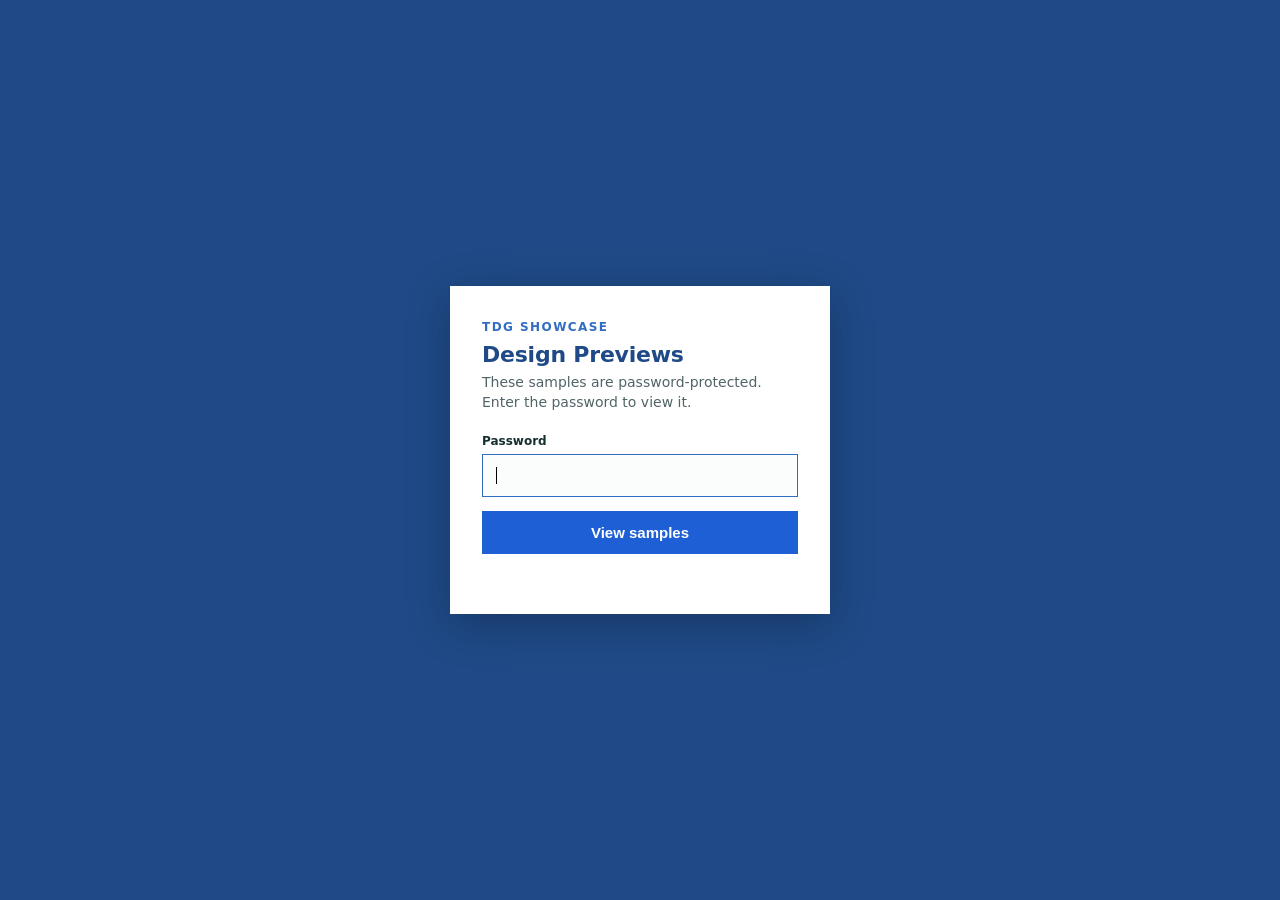
<file: index.html>
<!doctype html><html><head><meta charset="utf-8"><title>TDG Showcase</title><meta http-equiv="refresh" content="0; url=/cutover-guide/"><link rel="canonical" href="/cutover-guide/"></head><body><p><a href="/cutover-guide/">Continue to the samples</a></p></body></html>
</file>
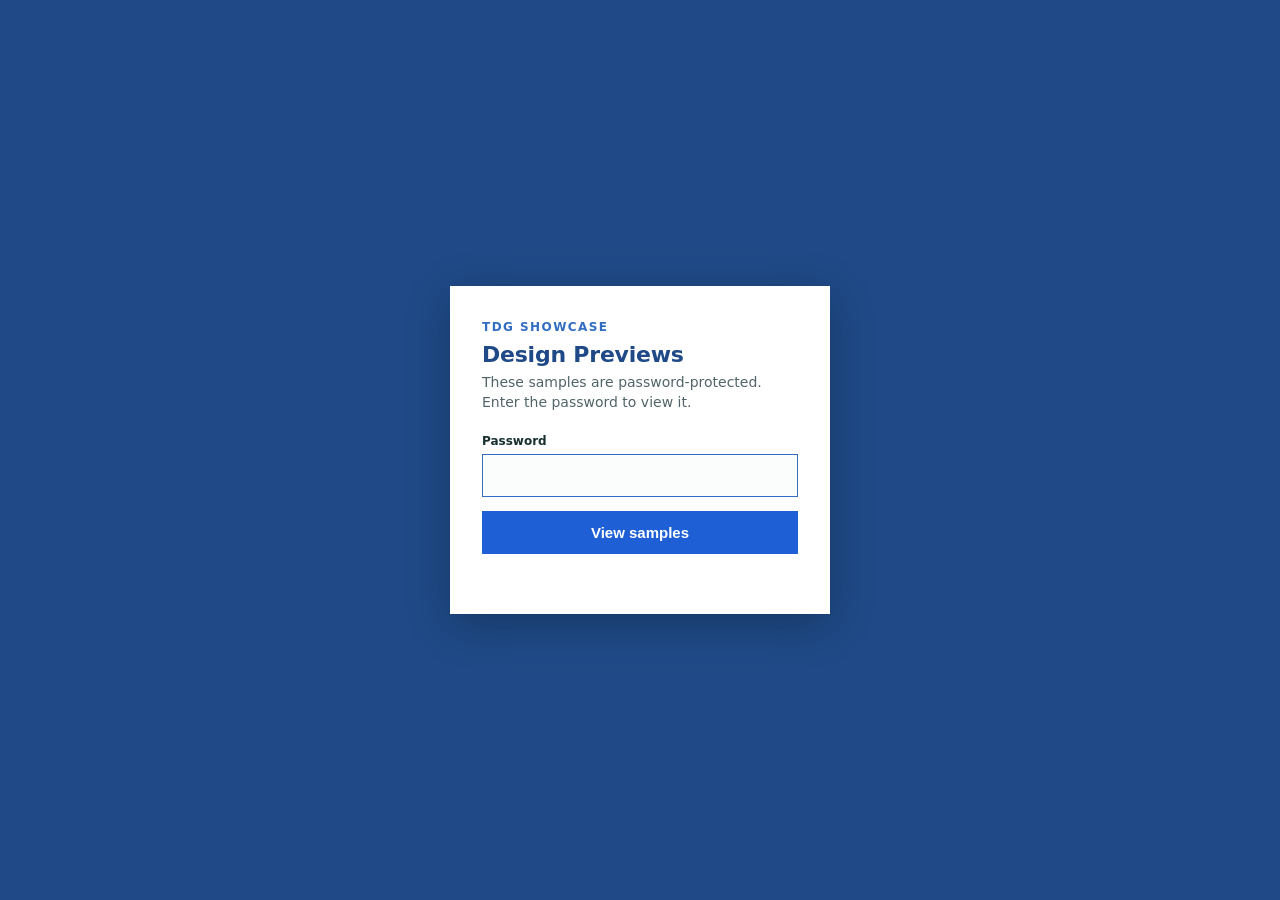
<file: cutover-guide/index.html>
<!doctype html><html lang="en"><head><meta charset="utf-8"><meta name="viewport" content="width=device-width,initial-scale=1"><title>ACME Design Previews</title>
<style>
*{box-sizing:border-box} html,body{margin:0;height:100%}
body{font-family:system-ui,-apple-system,Segoe UI,Roboto,sans-serif;background:#1F4A87;display:flex;align-items:center;justify-content:center;padding:24px}
.card{background:#fff;width:100%;max-width:380px;padding:34px 32px 30px;box-shadow:0 10px 40px rgba(0,0,0,.25)}
.eyebrow{font-size:12px;font-weight:700;letter-spacing:.12em;text-transform:uppercase;color:#326DC2;margin-bottom:8px}
h1{font-size:22px;font-weight:800;color:#1F4A87;margin:0 0 6px;letter-spacing:-.01em}
p.sub{font-size:14px;color:#516468;margin:0 0 22px;line-height:1.4}
label{display:block;font-size:12px;font-weight:600;color:#16302f;margin-bottom:6px}
input{width:100%;font-size:15px;padding:12px 13px;border:1px solid #cfd9da;background:#fbfdfd;outline:none}
input:focus{border-color:#326DC2}
button{width:100%;margin-top:14px;font-size:15px;font-weight:600;color:#fff;background:#1e5fd6;border:0;padding:13px;cursor:pointer}
button:hover{background:#1a53bd}
.err{min-height:18px;margin-top:12px;font-size:13px;color:#c0392b}
</style></head><body>
<form class="card" onsubmit="unlock();return false;">
  <div class="eyebrow">TDG Showcase</div>
  <h1>Design Previews</h1>
  <p class="sub">These samples are password-protected. Enter the password to view it.</p>
  <label for="pw">Password</label>
  <input id="pw" type="password" autocomplete="off" autofocus>
  <button type="submit">View samples</button>
  <div class="err" id="err"></div>
</form>
<script>
var __TDG_GATE={salt:"Y+XxgWZxsNdpjhhO7lxZqA==",iv:"y/mSN9rRwuV+xsg1",ct:"s7Ub37CIl3flwH3LjK+SlAQ4hT5nKTybI6jlgPkp56YVc9iBjfWKqGZX9I60iRq6txWstNNxfkbKCHsxSXYxkvutYINMABAqUqvQKcznkXwvY+pKpvpvcGeQ/+iRfQ0FTqZQQWFuiBATEdSLUmDsHmdK/4lGMGkTx5tI2kBVE91067Q3Z8uyy6K72ojfX6FQJOCcfuEiEHUEbxvruSW37MJK9B32ua7DWQQE4JV//DsCy723QbWoQoP5H+62BnbCpvLgkuy8t5WN+Grzak03NKiMlSc0YuomvnVM7B4JmU+xun3syZRkbdrb/3ugRs4RqHDfs58CvbNykQX86AAlep92J3UoQufwWutze4/1yqduFAx6voxBaHfUlZH6T7Jxj945Y/Ae3MTNc3SbqEzOzGG+45ZxiQIANsFW3Bj9E4ogif/rz2GY3VK8FI7uWWDhk44K7rFnsHedSXOLJ7PIb3PR+m7D4lJaBZnZwNgCf/2XxZh/NUgvw4SOCCVlC5Xt0Gj6CjYr+TGAOYIPwgXkrR8J43xUCVWkCWw8EeCMnua15CW3MmLuN1fWr9OEnIh6ivo5Vc/bMxRxFcnCbe5fxPaJDjIWPO5GCSr6hGWvnDSQvA6p6o3ZhF/F6YuUDZXjaqQMatguCjS8eV4G9AhAnZJksFnA2FIhR7OlfVyBJiP4B73JMBMya5b1zAWi7+PM6SVy4WDyaSAdHI/[base64]/b3A0FyveGiblFlq/DRuZ0EvVLsJ5Zbd7712cmNVa7SLTaDm5yMsD2sFQtUjwhCoITRZgLKajKFvrFUVLt9rhbNjZh9VEG09uNHnmGG3lA2dqqDKCfVRXBYy9PRcYm6XNWixbOIAxJJTneWAUQwNHwAHnFbvuYNEQGUMy0S6s8FAOSgAftp49xADly5VDQtNK3fAyStgGKy7tdLBAdJ8VPN/rqNSir77mA09+L0hsDpjJRjiUd6OxTybsLjvhTnkT/o9Ijh4+Wfb3/pNCyCA/tUXAVzl/5Wm/iZTR41OU/0urB+RtDjXG7bSIlLGQqOaalPjY9kLvIg2eUY7wWhfg23n4GpOIIVSt2WVe8zuv7seaYmAg/cvqQgx2fXpmuF053iKqba287KmLshDUJyiyZQIXmz4Uo4gGFObfeZggPnchdFYJSp1vWVN4K2jFXh3SPUD68qEzrjPP6wz2xevKDZ4hYwX8i/NUJscpOvUPMkeFymVmYn9noNQBdw3yVMJlbYjJINAMgJdzR/AiJQf/47PN2SL0q5lSDvROI8bjXsA2hPn3kQ0sk7dWCYpnNBgS4+MwTio+LxSZe5sZyXelxZOYeSZcb3e1uFfyi791hZvGcXatfZsxHwPFkzQLVaAEKDQTP2vhc5gKfSTOZOL1wRhD8NYlnxfFrxC4L4oBaIv6rK36otz/iX9tuXZiD36Ll/OybQo/XvTS11swSw55vEyOmbozdyH2E3XjSGzkIrVG+MUH/rgV1JpHQEpbRfqhFn1dsrNogbRAAA2kDNIuYNc3BQIaX730OJsDTHAk66B2W/pTMVRGIwjFsgaV7koIwGFPcjH8OJuF6DYCFcakHCyhjwOs73EgooTLGt5Ep0SgtUQ81lFmxcoVjVku4kXQRISpduSE8+0y+fSG/LzwYd+v5GrC+0uEn7EHiz3LWKF1sRLcaZHzmciuWG95z2iZAyQLmnxrXcGbeYtGxOIKQacYoz7Ehc6RVxUzK5ioRsBSQmWTDMz0U0B6/gThjPyPv98CQQlQXcTrIsfXKs8tdMhAoIvkYB5JdTgmV5EI5bKetjTCnQRDoK75e+KBES4X6/zm1AUe48TqQ5exQmRhf6dz4Aoj3/V3cCgWqz/jha2qUieQ69Miy+XCOuoIwZZJkYYYonwex3j72nqbL5LH1CAakPTWi3Aq+NgFs/XSH1iexLona9jo944q2KN1SURnkE2ATVK3iPwiftJH51tYLRsFcWNf8m6NXotnBjfx5bsSH6bm3KE/exe9WWaQjd/E5SmRuU4rcYS/[base64]/aEAEHDHQXYp5xlZyuTIuz85vh1ZU/yJhNYbCF1uF6IOU0W8bugDlAkJJJctMlP5WpSQKkAZE8nZ4o1AJFWkWlfzTNIqr7uXgHP/fg0syOXwarhjjyLLngcFxZGaMMkxecA5hXkRaIz2ii34UQPyDJuL16Wb68LCN7mQaEFzKPV/uFzzdZl8jriQuu9+ePCpg7jr92vRXwF8brCWwaqcOqllHpAPzhhGo/cpksfupuhtCLXExr5+2EVg1KplwJTMKt0d2ZRyeeP1yOUzPOQoO3hI9AjeHbWb4TWBGT3U0ulMH2AITpVSkM69CCkca0xDBqZATf+Gc5x0dZ2yqcQ7VwVrQX9YZ0pVsdX2IeAEUL65PzGCEDTKCVOklMq5DmsBU3JlVQDYHe/[base64]/ky0xXS9M/BmZbz/INttjK7PcFgzftD9E0w4vyiB1x/DBA9IiKLR01Stf6FyJezix9hphp88D3QFTwENiYu12SBcTnLtEe0FZMV/4PkhEX+VF8B9gBtMKtqWwXEPTpKTTscH3NcJBNXkfBbsRiOTbVhKDrDG3HU8QXUqLmFB0YJT70IN8ONjweRWnlwwqR0ZVwui8v5CLes/xXycxfILHuKbHI612OWsNHusva7+a2yKF23NUOx6Q2MBt+q30TbTOmGBFYR7jinqQyFlLOJkMhphxrImaHAsDy0y4Qrqarm4AEG8kPQXP0mvmO2JjXrlviAUrWZXvIkLM8EA/iIJmp4ZsbiwwWQ7Ht0CEiDukkmqlqPTyexbOY7zfdtj61ztU5MuccwiX238vf9ew0hdMakBVpXzNI76gy/3V2hpeJ/T4kq/hUuvP1aSTy9yLByMT95EXDudyFn/6VX5JAMbNMbRTKT+enJlTBqgo1fiqG4Q1CDVMzmmjYNELsublBLplZB7kbNKR4HQiLXb6TNythIlXC/I5FgJLMteoz4KfgCYJOG2w4j+bgw3dCuGnQGcrUsRKkKgydbVBPnBm+gOF3NROGX4gnzyx+jW2hF4afc3CX2cQuBy1yA1F8VhHdCb5zcXWBvJfRHgNloiLJgly5FcFss9bhgV7dy9FWHMJfxaS2nUpOrHWdov1/YZ75K50WTvYCb/5sKWXxTxf02awy4J8ioXEmXaeSXGI8aUUPOdvzcww0o44Saz78YIkgtsNwl9t7oB1PNKBK0vlg2EDpb1rZSe0W8WDg0/6tKp6SgPqcBeiIPsi9hc/[base64]/U8DE7stVPO3s9ONoTfugbGe4bjNTlo1caie3fKoy4+lDiz28Df8tRX5uhpIL5CnMRTb8sjuzocR2QMhfOE3Alr+b45WbUb/AsUPTA0SbZ09jaRQcTSOe6mqYBznupdlQsJygyTeROabwDUsd2T39CkDNlyVkTHGHl1hu/XkU8/g1g2WQXG4TrMhA5Sjth3ADRTtY9EyJHCdFeHW9Nr79Nx3RovPjuSlMky/oxYd/h1rtDl/pKkp8E2SEK7jcM5IA8z27ICLeZff83xIQDkh3F0o7X2H459aHjvTYZyvdkJXuZZm6Un5DyVN4HjV2l22sYQom61nL4tk3eQZuDTscWIDz54v+QRffbX6/6nzY05WlxZbrKSkcACk8AejCutnZWNVg4ryeS2aUWVgSr4OFsfaPoEIY75IoqZ8Tdgdns+J1ceBnLma5CDq00A8oATKB7906nJigFV9lfRlstkEf3sWbD6neXZ939j4nstldPzrgS8SSBXxeorE9zrsP/+XLzEWQFoTFsOF2AfIxs/[base64]/avIh2RXwlbHXO6A1kvhdloTH6pLHSpUHamAE32hr4DpZVY2HgeKTnEfAXnyJQDZ7W/svHRfu7U1jHIW4YJVnHgaiSFlyypbmrz5BHfJG9MuLcwv5+4CiLOau+KXM6XFSIcGdLYwKB24Do/[base64]/WE4QpFab4wQGQyN/+gZMW0zdzzmqUjyOA7WF0y98a4p8ZSDdYDKCh9fSnnezrLMIFbSO1uacLYJwB+/GWWakw2kUWFwdFrmNDK8TrisUVjjWoXIHF3BQ1fQG9zm/JhHFVLiAEFJfEXs+EB+xB3yA/xeffgcHvQ4NGIV3AAeSlRne20jAU1+GP6goru013liRZXi3NG5HnGOR89GG8yi8SmovfcM2dbnbPsMdSnicfW25UpUtBWARIQLFyYUexGv+tutxd0b2yzN216jI4LTnEmoRAB7YCYhHUQFIHElOLndgYFkOsmVL3H65cUoOL02C1On5VpeN2uUSk8/qDnbEjb2hzxWwepOY1DI9G1rmyFEhGU2cQfoxA4zJTctJ5VX+tTfhg0580yR3MNL/tPJFYxiW65FTJe2RzxKZIt1kEVgEvrZkIg6muTqtlEqa1qzfHP7PhcZKSFDRNdyJIfNPuDILFi6nYjLqeeGzxzTEr0d9E/YShZ/9hai9LgvkYF+GyFtBc5Tsgh+fE0rCnPuxdLLnwAYcbh1CWcV2Grwz8WR4JCZYXvc7xOpdCDOT5r/5efvEMJm8ZDFAZBj5o6QM9RDIL5sjHoj+TdDOyvuJ0HQfr1bcdy38ES7G4Yk0zcMh6TnTfHwTLzR7fFUfIW+WgTcU7J5HvVkPMijhgLahQxIZ0+NDIzHIvEtX1oGnSgiJ0ZaTF8SWUb5v/[base64]/DCoeNXbsNAeI0w41PVh9NzRRWf2hOjcUmrKXOVhtTpCZIGxcunOZfS6jcykaMx4jWtp8xw191LWiXWD8cMhzmTzN4+K7oojlpQH51KriPpZ9csP/FaLYDRxDG0EBUBWwW0YxtJLPrBsrKln1p5y4TpvfJSDHH9DpF6Es9LHBv2MklAJP1BwllF2fMIbj7+FamyYKTxMbE79wxsdx+Y7xTknZwZl/PszkIQrNYHthAftqssPGu6PMtFuLGLqan9yHZNbpVWBl+i87GVfv4/tJ+A7ARWAkW41ZxO8/P+5UdeVlzE6Rr3nHb0aaed/jdZtKSfIDK1we4HbTeu9cQ/fVOjMwHxB9kstSzwt9uWsy9N8wL/UGvx9cmfB69/WDy1oYdbj3P+V5JoaiYpIpI4dQ7bIN+oEIr25L82KUCNVyBwEQdytQpUSlE2VAiegbybhAOwvmg/pKrecMkaJmyPjacOGs9bIpIltAq4YqXtwZbAFv7khssfUguTaakQ0sUD3hqnkX/sgynm4PIMY2GXyzXgPv3x+dOTE6OrTmxrEZDfj8/69UUXzpJnl79E2ZF16363/Zc8tmAz3tFvmtApGJWm9wxS0MrJIJ2E7Ke/ClhyjbMaXnfhqWibYyw/PDk26NV3BCjjbsOWGYD8xkcrWp8UgUemPYUeUW2HHsebyGshP7pL/3eMT5oETaBIH0pKdcUYy0nwGHSfhNiXcmOS83aywsi9gun2xBbpSA0ghOT4hQmrAuzTRfMjcqI7aT9nrHCbNR/Lh7mD9OSxCi0MR3g4BRx3Tb5/X1fWORreB+rYfMnicLKVZP2wFpv244t+IdKCV3UNfgawz3/tUJXovAwke9/Ec1oVwp/4cQNQTComtvMMeWoZXl3lo22Fo59YitphWf9MW+MFRbCvUoUkDnQNdFuUnwbRRcbmYleJiQo/8NteGH/J7c/8Bl+ASTr8r9U9k/b4v4Z0e+SqjgOl/hxz+0fcdFhE4Jy2wGk857c/4EwhqsFUTCspXyil526fYi7K7NzO6tdLf/tUpLU+aSDcN32OZdG1J/NRbB00QVGRHDWassgYE8zBVMqqfQQew9ww8v3FNlpzg6s8HAf995aZdEgnVMjRzp0CKAwWo9sRiP8Kmxl7C4xODc45+NoGBVgWA+h5Raqi0d7VO6nApZ559tub2zaLHdb/nJk4BKqR4rKITP+PCAqAeh91nZ6oEpl2IqpJJqJzA/UaD8YIQ84nBDC7KbMACXURdUeo9C4fTrMYJE9dLNSHb7Z6Aw1QmlmYZHoN96rMI6m9DJLDGuWTuASPaPJ6z1ox+XdHP+n/Anx7AIClvz1wiRwv3FaD78VQrdtfG8hK0sAjhYKNJ6jMuftOag4+94ic+1hVrLT+jObozVzU+8amacSJU1J/ILSRdfm8cNZtCzySdNnYqyxLUtj0ddAuFFeGxg0DBtfii5Af46tsMg+ykRH6HvDhmQLeRzBgbGyvNWKPvbOSmiztUNP+A+2t3Fu3Y8KrLpjGEZ5juGy8b23LhRMGoyX0xiH7TOj62touVqyk9a+X3YbhYnHty/[base64]/Uqj4iXuIyVkhrOQQk02syGgZhniuNDxE4vADtOhJwowkN+b3iWOIqpteQl8lWl4LvBOEZ2f03IDfpPEv5BnsFZyZwQEIE0z336QZ8u48OU17dVWdp2PifkN7rTCIsF/OZ4Ny1EGkJlEoDtq9Gxq1dbtzAkm30/KPSZQ9HfXhxHMFKkfCBiFv7YqwNuV7m6BbkBfdyHs/HRR5pBez+6mnb4Lvr3ZZ14WzgL7qOU/aWuxE9/u/tWUrqu86OffNoRQSq+VGh/w12SgphyH86GFjM8T3bWlWs6FTp/UG0mMR3YfDyEA4qUS3+JwJa+Ex5GPH7n6Qn4XXZCHrKPXuaABWQEVLXyRJbH/ew2fD874brTkGvW46SD4wfoklfttywFEGDjybvTWRXuaIOpB6Z+QyWTluNfCEG8mHrI/gjtjL6YZ4sKbL2XNo/I1TsQDIJ4U1rwer4uOxJ/[base64]/D/SVO9pXKTSWD7CKVLpWtQaMUIQiFiUYijMJDwfEY5qrG7MtSNJOVSyDXzQov/Y11tmGAgHuwozcQhPxr9lMLSQouFSByMjDGlmqYckzxFWS4I9lofpJKD0beDtfU4zYVfoFqEIaiKedII9DTxzlc5N1hizzxBuF9wKSp3dSOfJVlEIjcaI/8ddDcr5DKZXPqnUrgg3uBxCFwQIx/u/RLTvrw9k1G1+Gi/+QOeUz8QkO8yN0i62dvjbLE3ZQMcGHxeFGUKj2gNkDuMl6dkji+u+5QTefhwSvVQ5nG/T8Jo0hXHYgKyBq7eMBFbXIVpYpy5S86sOloEICH+8/vx4CYJ8BFqVmobILEYrG8HsPXDZ582aohI06ZyW197pRVPkJ+qRmo/DNcr+B5k2TW5Or9v5NCl42cqSepWuzAvzECPmwHiT/q0IAMXGQpUtqhYhFYoTodN0ERPofHpIv2m8Rg2uElWMu8oaFnsz0D4NfJC4piarJOLvI/ylFxooI0OrQdJWNjiwBV8X/GcQ7E3PRtjfk6s/Te6lMfcH3pFvbvUAZsa9m3CPPeg+bQLGAlHyA/2hCYxTIvGzeGLMx0i/rFJMDhVCJ9y8TOC7wuGa6TPXb4torukZa3dmw3ip+dbxdCR1VJhW6v4+94aXp7qp1j6yElxBe1Vhk1Esccwq/n4lGTTT+emjeSWH58WACKA/8iKZij3SAlZK58F0sffHtwJjxHg+h3Vr6pte3DHDXkwxeaicN2SrvS/LXW2DaDGuHpqpsK8wNsEGBsllFBlDjy+QTfdK9wf3tTmnul15CyhMWsvbgYfDQCMrSoLDEt3UwLuxBibFpatVaH8e4XvYBliW2gGoV19aWC/kDMnNP4WtiDBBW1pBsqOcXzYEn0/[base64]/BVj02RLRHDe7VEz40ynJIkl3d+5/GzlacYfhDQ0UXLIA5oBJoS+0hLfEHv8iXCU3mKX5h4JN3f3v73lEeuHuSw4m30T8ETnStJz1fQuPiBV/C9+eab4BLM6cK8ABGBG3eQZlMIwunyDC532bE/OZYJdqgF0LCZob3TAOy8vt4Jf5FykgJpgikBPs/ysDhFRLTR6vsry5FyZNAj6ea1Nz2cVNFdPrp7VrFWQZy6yENzuhezJHjKBQrPA/XVFLgTkA1XEYNybeGpB8UPIj07oHGnkwyuVSucUOQ/9m1eG+CYM7T7Ms6EQwdJrMLdfT+yfJpPY/MaJXp/vKb66F9PuR3wLStY0008A+rL6r1aoYz8rLE9D/EJam3PTJU5yuR+GMZxScWNckkRBgUrsRWaPJzDqXfioqGftDvIx02cLRnrGt2UuWODusLbEyvcLQoaP6aEp5itK87+Fyqpqnu5RBkjR2375T/J2bxHou1QQV7WBO6z7aGGxeDCqhe4SrxQKc5xEF3Z9nGayEn4ikYUXwPOJ8e0SsdtDsxZRZOt4Q75jIjtnU5iACHhtU86Rc1UTeuu09Ot35shYaVGa1tLw5suWrT0VksDqbENnGzapPM0/ET5xMknnlwtGGI0w7bvi1n1eMACWfgwf1u3rMHhFaFaN4Zc3vVngtIZZ0jSUcOXs3Oxa9z0+Wir5V8d9nA1n3dqo6dtD8VZgnxEoFmU8dTMiepWizoj3GTYFBCaKmFh0wE0wAoz7qr9t/yPxFfdo7u7Mctk91bi9amdmV2lNLTqHG2ytd3GXHJ1QtYs4RoXsIM1TN+DCmHvxyBKL07HliO9TN2wq5lk51q2LP3vNrUBvQwRysTivYr9PG3ICdXmV0xjdHBb73GM6dA5A3OxXFG8LYzCpIpE96Lil7LpC7xQAwmTVlryBT1+/[base64]/ht55/d531e0Lx3kN1/j85SxrWVXEN75KY/1P2jpbYh26CrQqIpjC/HCWjMzLrwWp1Rwvk96749KlXd12yxWdREkvpDgy0edHoTyqbSb3aO2VNR+I9YvnwIz47h8yRkV/ptWItsHCxqBUoBD6sLxn0k44ngPafgfTymi9xLvY4dZ+vjHrUXv4GF5uPUbsQjsxLmthY/3e2lwChfaeZu9lsxy1yfFUI3mjvqWJ2PW8IfIFK4jstDxastz4QR13LjTWitjtgxxovTlwHhAAvvbm5wIwzW6/l6zcjd8oUj3aepjHW9PBEP+f5Yzz/rg1zTLZ0BBBy9m+Z7kD7BFhytbkL9WPxpIKWWDB+lHD7KvTlOfL6M4m6V099MknBAwymXfIIpCKbJ0J+GmonlvvDpsLuxxTZ7U4O2A5aVCOwXK/8b64oT86aLXIYlQN0ZGa/zlNKUO5ykTZb8n9iTwIxf7o/[base64]/gyt8BVMM3Mgmq+dr+MN/njuNCqVGP0lKxkAfiirBoNxNtKPnLQezEBh6y25Wymcy/MADG25u9Qf2zENYe8eW9o0hEVrP8dQJ5C9YVT5AVmmpfgNoe41qPFOIC+kRkIV6fj+5rb4nU6VB+B/gykbt/QIBJFa6+tZKzphJ/UrenFa71c=",iter:250000};
function b64(s){return Uint8Array.from(atob(s),c=>c.charCodeAt(0));}
async function unlock(){
  const pw=document.getElementById('pw').value, err=document.getElementById('err');
  err.textContent='Unlocking…';
  try{
    const km=await crypto.subtle.importKey('raw',new TextEncoder().encode(pw),'PBKDF2',false,['deriveKey']);
    const key=await crypto.subtle.deriveKey({name:'PBKDF2',salt:b64(__TDG_GATE.salt),iterations:__TDG_GATE.iter,hash:'SHA-256'},km,{name:'AES-GCM',length:256},false,['decrypt']);
    const buf=await crypto.subtle.decrypt({name:'AES-GCM',iv:b64(__TDG_GATE.iv)},key,b64(__TDG_GATE.ct));
    const html=new TextDecoder().decode(buf);
    try{sessionStorage.setItem('acme_pw',pw);}catch(e){}
    document.open();document.write(html);document.close();
  }catch(e){ err.textContent='Incorrect password. Please try again.'; }
}
(function(){try{var p=sessionStorage.getItem('acme_pw');if(p){document.getElementById('pw').value=p;unlock();}}catch(e){}})();
</script>
</body></html>
</file>
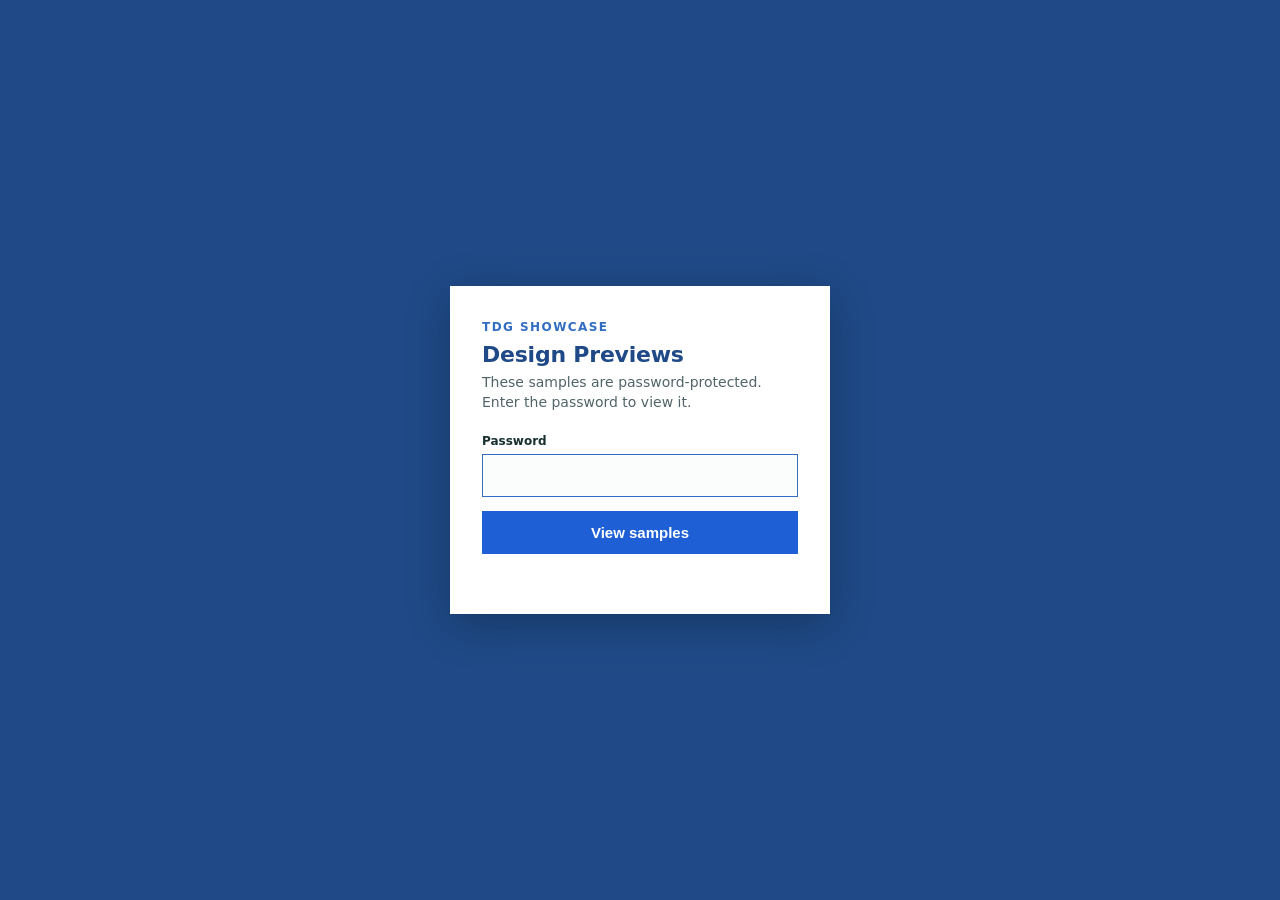
<file: cutover/dashboard.html>
<!doctype html><html lang="en"><head><meta charset="utf-8"><meta name="viewport" content="width=device-width,initial-scale=1"><title>ACME Design Previews</title>
<style>
*{box-sizing:border-box} html,body{margin:0;height:100%}
body{font-family:system-ui,-apple-system,Segoe UI,Roboto,sans-serif;background:#1F4A87;display:flex;align-items:center;justify-content:center;padding:24px}
.card{background:#fff;width:100%;max-width:380px;padding:34px 32px 30px;box-shadow:0 10px 40px rgba(0,0,0,.25)}
.eyebrow{font-size:12px;font-weight:700;letter-spacing:.12em;text-transform:uppercase;color:#326DC2;margin-bottom:8px}
h1{font-size:22px;font-weight:800;color:#1F4A87;margin:0 0 6px;letter-spacing:-.01em}
p.sub{font-size:14px;color:#516468;margin:0 0 22px;line-height:1.4}
label{display:block;font-size:12px;font-weight:600;color:#16302f;margin-bottom:6px}
input{width:100%;font-size:15px;padding:12px 13px;border:1px solid #cfd9da;background:#fbfdfd;outline:none}
input:focus{border-color:#326DC2}
button{width:100%;margin-top:14px;font-size:15px;font-weight:600;color:#fff;background:#1e5fd6;border:0;padding:13px;cursor:pointer}
button:hover{background:#1a53bd}
.err{min-height:18px;margin-top:12px;font-size:13px;color:#c0392b}
</style></head><body>
<form class="card" onsubmit="unlock();return false;">
  <div class="eyebrow">TDG Showcase</div>
  <h1>Design Previews</h1>
  <p class="sub">These samples are password-protected. Enter the password to view it.</p>
  <label for="pw">Password</label>
  <input id="pw" type="password" autocomplete="off" autofocus>
  <button type="submit">View samples</button>
  <div class="err" id="err"></div>
</form>
<script>
const D={salt:"FGHrOK2bt5Fu5OcZqvh7cA==",iv:"jFKQo34yXT5Is7mr",ct:"LsQaS0EA1xrfQvENy/3KUMzNxGs3fRl2teAy5auuixMajjSUEFiyiRLDV71RGFv7VETPiPYqJJv1ork0ik1eFQkJbfN/HSDvDJIsQzUK9yodHomDJ0Ybj+pW6WwXl2XyVctJyTGvVd89/[base64]/k7qC3LEsn81s/ILca6sW2mtwXglRNrFJHZZez7NipEGLAHKUVshKAsOpi2M79TeHLzWHdOjvhP503i+tFfKfMB+d50wBll+T27BrV/w9Dg4pgiuWOuAfF0zmT+lcjkJBcV0Aswqzt3WWSpNmzl9MsqmIiitlYBWJXRdZwofFlQuxsbAVWcZjdZ17OCH7x4HRFU4ZLuklMkjWEOyLXyHH/3+GfQZ++wBlsimUfnwKCoc8n3YQk8EVWQO6o9Kcxnq2XrpCsgT19ujTp7+iu0obkZInc3jgBO8AbJmGGhOnPi5z4MdMXhw/tqQ9dDbbudS7tI8GKXTLI/MZIc7oIvbHpNL6DdXFlI6GxrU4CTEwmAjnToqzRbfY2I/RwqW5ikUj2ea7zYHj5KVV6yG8BrX1/tcsqxPjizK3/dId6M1W/x52PgSg4FbroSIRPng3aWZ4PmKUfPhguOoRbKRgfmfWS9x8R1l65cTpNm/jmlX+AbF8cumsEHYsa2R89+08pxzA804uWDtTSxgAeoEDHT/xLRiy+ssyBKLNsl+GW8N4D1lloOVWqRVw+SboMcVSQamTo8pm1HCWL/BV5MTyp++PRForOpesqs+2pg1h7GtJKan/bkEEaYvpKKzQXDdILP001d02oSoXiNt2H99JHX/8Ma6nVbQCZofrZJofujvfV7SmQdtmp60Z/5sSi6lI3LeYH08GXQAfVUQK5VR8a2tN178KwR94W4NFjqmedK5v5KHyIz06w6vwuHGDZdPpcjYMAYmqlWb4LEZI8GfqOIVyiPkxvSMlLtRtiDc2OJEyzs/gZtcj/[base64]/m31hh9Kry/dbbn5lehiWNnjuaDw0xoaDeDff5i0vGEdeXkWuV9NkzCZWrJoXuSliFO3JgT9JopdgVRCGgGf5nvY0N8TDQNXL4mkE34tkvH09vnumbkrXnDV8GIelGvO0cWi+mdUnhMmY2uka8KwtgnhX3HQ61juyQYw0Lqq1ahjQvo5QJbY8kXzbcTOwuB3ix0T/uioP0x2maO7/[base64]/oifRStZs8Zll9Udy6nVzfUgzFCaKnZehQNpHe5f66kAgZwgwxUYOD0BntUvAd01fJVOFXWcCu7+61EzH44vtKSuSU2Ox5nFBg0tjT/aRXzU3mbQPnpwalcnOF/LXKvyaDRaCjsWU2CiYcNGZ/dPP+TwcZz2nN9mhwbdBYTF4eHqJZpXQUFRXPJnppar4L/+TwekW7/KJqCNlGDMCljY2IYwCOHlSBQ+3aDHVczfJvvk9wougq3IEjs0XWVBd2tVWckMWOsoZ3CrEgg2Xm7ocnvi6k0c2M73DbFUedbuqfV16/RkZrGin7+z2zdY1lVt6jraiTfMPwjWRaqR+Lxc1P1RCuhXMt3vuM9cC9g9euKTyeZ9LoEkxcn9Ex+D9vSlN6mc1M5BzzLFjnEusZ5zmFA9SDVWo4neuP1DTL0trPQLmAAK3EIBlIRYWrqnA0hxj6cwFguK9/NSvmtcFa0BMSPdyG9IcrcdoBcd7cgyAeYv8Ap4qbVbloZFUU/[base64]/XTXOsEAQFBPzxlfq4RDoSlxAQZkKbmQK8S52AmYL7Z9H8nV7fq2/eb1o7+WJZ5CKuQ/5RErgvYNBr4/aDXigBIJSn2chjW5adKkbEq2X0Uqoagt7KhaVAiGNowJjo2cHdPAoo+2Zp/[base64]/YhvpSULW0mIsWgS536821bwA4avn7p6dbrFwlZV8bwEMPV1Swob21jPKKzQgRJ3o7P4tOWgf0yJjaZHh6+wYIi1To9nGj9GOibJV81psjCmlWetRtmkeMSk1YcesWW7U1aqWN3R1UKLiqduuYQRBiiig4O+Dr5knjlsF8Ihs/HKYAOUnhDcIOsqOtDskDGXl1Apcmoj7bNuqCGc4cOnQOVGYptibuVrO3w8OlrAYRiqb3FnTp2H3q4WomcP62LaAvohCfpmkl9b6mg0WYf3Ys20lMgfTlB6Udde0A7TFZelR+SUXhrwCjROVRV50+vVTYbMcJDBFC3mndsPATAhsWpQzmzCszrkPPB3KmEmm6ODzzX/X6UF0Lj3xVViOW7Fp1nKeBUMcOxlWaz2bnJd8GuX+tOdlGLY90DwbLQaQX+cQrLjASAWSq7k7udj0QD6o0h/j7iL8WXTX0rMVXeaRVuj5Bui8Ld3PRgYBAcaMIVEs6+YWWvb6CMlsReBlxLg/LK8rpaLlQL8SmKjb/SntU/DhIdnA980aW6x5v+oIsYVrPyZmRwWyO291Qjpz/CHeWeINnTGtlwm/[base64]/xqv1r797h2Smg/rc91fGiy9NJDhhW08ZfSui5v1DKM7qMqdEDJRby03RVNJLRQdWSTcMuw37ktlgsJLAa+UcUmzn9Nos5LRp4zL2mwYdS1HUk9uxqVMyz/MlOIcLe8Q7nzV8cUKE5U8viqD1yFDOC9Mho7n25K1Pts7kWGFdnIIq3Gctvk448licdrpiv5CVMMtroVswmebgg10V5P5s/LKvf4UviJpSdV70DeI5SScMoY+PfBycF0Oj0z2//HRQk4bESTfw2KbWHBuN/adpqFGJzgZVHryqBDtc/oNrjD85jD56u+BrhLUJ31SA35AaWsNt3s045wDYNhlTROheGbgEDDYLokLj61t/hCLLwzF7GE0hKWJlcLWV3YoASQL4ku25F9Mq3IWXDqJcdgaO6W/sqtb9fdAsJY8vfpMJkPO1GzmDj58HMGjnzDeFlQPsGyopAkjTSBgWdkbGq+xDa47wSI+IZoAQt0JRjZDkzzMLoez2Jp0MHEyFp88FpsaPvzACrXwd81Mmil4D93TbdLtoDOglBfWOs7euqKgit/q0LmOc93lkjZo+4p5uyG95RS7P2tfkF///Ree5+oS+2NedsuPXzvdjULOBvBQ+tyE6xKIRTSXY6bpaY+NQ/lyWzSmwaaRpdu/TL4UVlLpJ8jsz2UXjQ7RVFjRVj22Fx7KjVHOP2umzvB+UOALi5Aut85dLxWXJ5zzRUhFCIePcaJMnhSCBgxsRpe7CMADuoA9kUChYD6pVWyK7W3Z/bI8vn0eqkBNvnzBr+VpJwJfTUydSDtHHzB2/afcSlubPsV/jn55EBqTJMRnIX6tz/kOzDor+/tmZIbEaniVb6NpL92U4bfb248oXyXHt067evSHVskhYYumvwFquXihMozluVanJ4jksBrv4qdzM+mXaeH6HAhy09ofvoTxPosWNkCAECNbBQsaTVdpTRDZCBf1s1KEZyu5xU5yD+OkLDTJGeRFc6kjuO4dL81RqrD7/3MV7/fRLA+NB0Ijhh3G+HawC91hnGTol1HG4yTTlGV9J0/Z2NrMfnREjr47Nr5hCN1XDcdO/QzlvUzXwE1lZu7IpAw69h0s5pZGE+SigMhmyO1Y+VWe7uGxfr1khDZC8R5IjrjAq1bvk0OUl3FDtAMNWGO7502w319DPjhXza++WnE/[base64]/FAnBtxPlUzx2cFhY6ZkERNdHuet+fJAwEHecTnn6uITwHk5n7dD6QW9PPGyunkB9CODR74ji7jTyuHRRKW/EKzAdh2svkXIjGjBlCak5Km/MRTpEi/TOhNhGYQTk0S0SBf3VxzAgr5rl1xFFs/AHyfIeD9/E/NP0yfxR/Qm3frv2519DMkWJGCAFK3U1PyxWub8vzdAkmY0drYMC78ePgccXHlXUjR0yT2T/qE5CHe/5x2xdc/5Kj3RlDMBTmSsMNqVCPzjmX8vRU29w9eh118tB/YGWKw7hqxiZlXGFtki6WutOnom/3kfdqsngsIsPHvDMLltd7NSU9V6MT9GcH5dA/[base64]/BB2TIfqvYLA2M1A42a64958XApj7l1RSNyJN+IHH2dvHLnNNEQPvcToFyoLAgQ629BZKBPdiqrJOPMAYGW0QsIY9xoongs/yfJ8A40ACbMkaoG9LbAqo7vCVP/mhKHqqPsro1RRw5bdAMw6GlJju7BIgMyFfBM5E4M9+lWBLvSrW5bLx8BNVfaRf6QA6yrU8JJZduWe+xY5WPE01h077ZiynvR7k7U/zqLDHMR7jw/1SAofffE6TnpMU3i1oTM58sRtw/+YZNIbdPaZZaOsvQKDoYvFJ1RykB8y4NMV5i/D3KGnEeht6b4Qtcz4Tsah1rDodptp4bmnopP3cdmc21PFw1da58ek41fNpYxHmh/R8npE9RJGzvZ9CySr4DUins0y0Y0mOV0HSPWyg+hkvdhGp6L+RjZqwve4sgImL1m3fMN8DEn7D1o2cpgbLlBe1kE2ar3SxAwX/r3VV/t3snY7VzsxoxpEpNePaFcgd9glmS7YJvvXgQfHyoL5CJcTqwEOq1m78zg1JANeuND4PlkeMMxso41RzX/Ei7xyD7dDWesft+v1NK2wPEFDg82egeEYMTOJoWSdUrGgFX75mXQkkltxVnqrKU5zLICiwg1ltAd6BSln9weFoUEfF7F/zYEmyqR+GQRtvnPuiAjsFHpv65C4Z5XkLk0PEIyVwWTL6s/UsKdG8GzygekXhhMfdSuv4sPX6E0ds0C+ORI09AdoZH/pvoH8QZK26q2QGWzEm/i17bqp2NJbO7Aa5T0b/BtAk61GMJiHM4QvEtUInlwYZJ5onZoO6+Ywx7uOiLCX1WJs2KUa3qRNHEbAu1uaR2dYCR+mbYi+n4LzWS9yibYu7uA7Hhnrv+vQTBPkrBUewyvdqCWIWL62fcDDbqtarKZLMl5LBw2bIbOU55slDRcEeo0SCZGSQwa34LpWKQTEF5v46SxTIDJ+QY8fNjgEsSfVXX/X6PdDhqq81cvb9RmSIL0ypTh7PHyFk+GNjt2oY41e9APWniavpHEjPvaKjEYwT3ivmVLnLOHSXx/JBYjLRi+09WUYaeCmPebgvucv6FYWilVDJ8aKpqkjfg7sJr7Mr6JQqWKnjQnWavpBXsisb5Tm8fIzk1hxldVSbPKQYMZuwFVn6YlZU03gev/WePPOVoQTfr8hLCQEkOO0bmvRgmwvxilLt3gZsgBiO1i2QnYgFf3fqrSNCspjzlX/ZQTATuRfJSJSPzvjm4Lay9Hw7zVAi42XhyuYCKNjAxnaiI9YzzhjFDFGecKlMildiFBA92Cq+t0y6+yf9zyTOk77JwmvFTvCOupKxDLrG5QbLbodKGwzB1GmI5kQLI63/ghuTIFixGwg1uRBrLjgUitSntBDlhe1Z5ZFbKm2FjtkGgH02wh13XI01GGU6gaxCAAV48U3Sjs9lY40A5lZKMv0xnDgkOLUPleM5P1+e4gmrCXLkkN6TFFRQZr+y254RkisKf5NkkXnq1ELxUNhM6o/o9i1KD60Yeeg5cIRuz8yUw4V7rMlHm0U03J8TdqSrhImFQtY3L95jgEHiFGWnRh/lGYaANsaJ0If3WbkfZvIORQqRf8fznEvYyoN21q+8e8G600K81qMcVGKb86DDOFOwrOl0T+tuE0aRhNkT9ThPpX4cgoY2Hf7YYQpcCU0s4pB5lmcoXzCpOsiSLU2g8uE2YGSwhdmSaPkpAhv1B6DepqEZJjm2KE/RnZD+CjvJpKGqsKRZNmE8HmW57Z45hocTxwKYiTPVMWsZhvi3C+cXGzbl7OefAgf1Nb1SIgEgqcX1kATOiXVbWXklxLAVIHEwoOW95O/gtVu9SU/sEpd+X2SBboAjh/oBgenRvdGxfVvrmP0rxirZ99VWO58OYK+d+3aBMBzP+AfDKUARVX2Nd8xoNWlLoVzZSK81ZOQrhUK1QsTRpXPX3CoCYMTDe07qElyZRltkiCOTUAaH6zFosypLzshEm3iW/wpgF959PRUwHKGlAdeHr/STlDQw4KhvGOBHPVVIFPqNasHsxAUSBTb3PD1mEdsN2PE5WZnA+cUjFQVEC34gXc+gEYfwWYRt9YHBAng1d4pmjtun9F2pmkB2v5FVOXktbgIS49mPR2TS8ABnkrizfGyY1YWQYkiXbUZ/1m5vxgJTMZNTo4SLXTYDmm2jSN9W58DnVysRdUQvQoYf0N0mRO/T91IGAyKLsQzUett6lsELS7O0du1O2p2iC7In5xNMBoqvXZbYL9A/BTSOV2K5xbQO8fjtnN6Qk1QOfGot9bSlLqm3l1YFvnCJB2lr/0HqUrPLNPXsDducBjSXmOsdJ7QpbA/WNy+RcKHvKBe6hyJJ6VFuXNRUPqnr5vSa5mdlQrqis5j4B3B8g6PdtIBYqYGtlDli9ncaP5WaIRsolEYvbFfWCO9YcdX7MWPHUgjEq11gsi/SNS4HGJx4ZxZqkAZ8HpGpWYuPOavVxq1QJZb/5QmlJyOQqNAMNZthcAjrS597vVIamRW8UiodoxAdO6dCWao+wgXjGz5nGC68b/[base64]/St4ZknfN8u9yfYHuAikFc1P98pIYpMOjCPo5IUhFwOlSScB3IRTragU8qujgXMFFRLrJSt5NNmu5bBmIug2YzIB+kubWj7wdn7D931/Bx32zf1/VGuKbiU3z3tiMI6uSnwxisor49Bk/RO6xEWRPaOh8LNjdvxNL9YVP5f7GcId07QhL5y2Mqus2t6ap0rC/[base64]/w/rKalD7r3ZV5Ifdh8Fsi+vI5gt40zXonZdbIyNnYeFKhbjwpa2wqo+2I7415SMJT+f4s/u6LcpgWi75lpbHzR8v9WALH9ylaWuMyYKG74/ya5KEYFLwSpR4NsjvY8rTx4HQrSAmnUA+i/5iAMCw0KTAvV5zNK6cPECICdfMMhuxKw6JWJCa1U9HNv+eoCtriJmLseJR+kipUGFG3QqD2tJtfgygh5aTo8kL8lUXUjlBrvv829wLWVsgXIkXzSxGJTO/vli30EtIA8BiGOeD9/ZcdN6H15dY8vKdT6OJkHkHsSST3Zh/LPBTNw81p9pb3+v+My5A9VZ9aE4exS6x5gQKePUCdU5f/86WiB1hPOVc4pVY8jRDKWZ2eUP3xejFQTuA0+4VGMiDTzgGtiMgu05Pkb5SLv0RnRRAaq2X94ZtW/DArr2LsGFZfdDqBaS9QfsfcaoImLM8WSTR78VUKkQBtaA2X3l5Qnt9uy6wjNPJmLLzFmgonFgpGcCKaRGO24tVrll/BQb/8MN0oMXyVBzqsMB2ly9X6f5bXp/EUob412uPY5Tl86HrOyHT+6I+pW16Jwc9crF6O8jrSfZhdDjBtz8ocZQ7T+ZbxzsbTY2XNabH+rwFqlpou9h9BSVzpwvqbd53ff6ub67beYCMeDdnNuKCNr4SnPPdS8sNmrVGK8u5bROa7L/+J5M8HUlZfXn0or4jhG2hU0ZHALmxJxhwpKgAmvQc3DgaSufGC2ZgVLdOx7+nXWYd30PRGvGi7IEcOOUB7/aCu7kn0Ym4/ErIFfHYU2/uffeQsE3kjUp5tp+KKybmi8Ot928NcbEA76L7yAJSDE4xVnGW9eQgDMC+Ehcgx0vJF1/8N6P4Re8kW+fkEckz/E4F4oIXnSMqvbQ2TEcDLAjyPLjOvOWG3fZSUWNxpk7LiKioCdPCxeEcQx/18c6TF84U4MlR7ZhYYs3T/gngG6XPmKO5nfq7BRNmhpffCyBm6wSr20bU8T84r/92O/U+8LRbmFdPaUV9/IPatnYzO08fUKzZL6hIzxQVyBHNKSNE/HJJUkxwBY6+EcJvP9BiFpG8dcb7c+XOnHLHTCLDg2zt7VCNpofrWc0PkPYwskNZeO17wA16tl0iCmCdruMj9rTyFnsoPhVVZ4u8n0wsmoTPo529JIftwm3QfXNRauiJ3HLB4OyznCGXNGI4wHptoyYgKs6PXrHGJd45H8nh+T/SnCvM1unvyi76PNb6qcrtKHJgByMuRTb57R9hCtSA0AW3OsPDUHM/C0LF5KkKqrg8P640C35gZHNCVtTcXws52rxt7rHTuaNpogxC1BUQlYBG8uKnHxsM/zyQ2qlriqsI2TT+ukkLfbfmDEG1NsKV/Zt4RtkT7Yk7RwQcD6MMhgUIveJhTPlBA24dmVvWrcKTNozLTxwViFEYhHnpFIeP2K0IPb3YSpRLUrPaRj2i+bbMd5foTsHu7MpODig0g/GIKEz/V8qS9JmS+TBhDnzgpq5jnzynDkx6YpCwCqlipzustD5RM0Kbv9mubsiXU1Yb3Pf0Nor/ilPWUPPNvQf4U2JGSijZcrKDVQ/lIuey0fBFzJNQkuuX5HRDT7b9wn4bxvJve6CLxYmfEOZHGSgV5DWXchJHDYTk1bDYaHVXdN59MkvDPCBe06yX2LPJ5RWBpGG1FI/3ZCPIv0HK3rSa6wUd8Litk5Zxr7Emiv80187gmzpJeYFGESnhZfE3eA3EzrHbozggh+DwGUX3xR1f3aXM9SQ7Mgdl9Z9fLlmhP89PpKXpqdhwahBP8zxTIMPbVnQnPEg89IBbUCAyVlDrgN8AYd/aCGWaj5MgKFSYDDZ9jJoPQ5z0R9qmLj/UZfgPzfpkrmySCqTbltuPU6Po7orjuz1IKkSJwJrkeGvCp0GyXfKG9r7q9D1FJnx6Y9FjVRosWRcf/9uuJxmmAlNb7ybVeexFqNSkQ2xeKGOdwGgmk5Fc9wA6XJLNEm07Yc5aCMP77q+KfOpA+Aw4VxMitlP0O7O3AkMn3iflr/aRpuRB2FIX3kjDCd03yL5R7fW3PQxJSrnHL3DHx4Xa5/+fkqXG/KRAGliBBZ0OVK/l5FzrtUTpzenH57IfVDCsZTfWxMfA1aFbhPN3Jbk+IrAMhFC9+jEpuqdHM/avqaC1jiqkzNUrxIwzIUBUVJGIaTZzIq6u18/g1e+uWSvjwMq+Kwv8l1V+S/Y2fs8WqBMgDlteJJBJHqrL3CxeEuKmEnd/8E4ecahq9nwuQUiy29vqHgIm62uoTYB+4X0f1rQwcOtWdH+mMvgW4CU1bFHo7TUvZEoEPZQ2iC09FEqx8f8xqsvTnNZd1jrvwrV8ZWTl8nedvjVUURa01VxV8fr1O+hXtaU/R98+NIEwaKXsLYGXBs6kD9IbqhPbO7cY3nDObLyg4o8g2aZ97+2Tbj7mEFJrga3hK/xIuHMcHkYl56UH+2fcElKC2pKuvff8CVAlITrg2EkHRTnJnbsi6IzRQY/YZb1Nhi02OFhW69+vMHLYxCKmlOAlIa2qWeK6C1wdOkjaul60nKKFZ45I6ZFUhMSFtwElb67RDWyhFxM6LHpRRDuHbSnsrKMcwM0gZk4Ee/5RMLbJmtDktQQtIirfTr+2Hhr0A0AX5NPNSTeLs29h1df30/2XCV/CfCPzp7HY9wBwteqPlz7a1z8SLHX9jy1xSo55X6hzTFZNvDL8wkQGuWni6iQ5TlUUUl8SpoREYv4tWPzEgYF7BMhI02/gXEcy0cy3nkKPete/8k1gRHgivIzcJW0nKVgfhT3N4yzaUzueEFWld2Od5sp+0uTyZ+pTnfFkV8GTzXwRzmwdGYcdHtHpxw9CRR8h7wNuXqARbkR13uaKh7IIqJcAXT+PFgGfanhW2XfzcCW585Z4DulqjXKxa2oOw+gh3t5s7TMCtbOsFAmVjN4qn2Z3UeRFP/Jb3QvAJHpC7N26xRA+e+PIBTX/VlGjNeQuFN5iWknUbqvIvurAU9HsdlAQ0CWlQ6XDvVjXOJ01NziYwZFOum+T/3yfWUFShy6dIWkbpPBbbeprSRRQtQqnRKhMKzzLoc9uYNn974ROpj22rN4sJxmcJQhtRG/1ueGLHt5EpUfjDghuwKpD+V6ZCcHDhTf/KjNzCinEtZydMMpO5AI7ZYzuFGTiAtPznO6aAfYx/mwQw7Fc0llcMdOBCk/CQbKY58ipLBM8cj8P5QPBqsMfo3aczrakjWZAD/hJ9J1wZrHjmzhFMQAqjtkws3/80pMd3NWoF4ijhQd07jFzHL8Gi4SxzI3niH0Zao4hZ2E6kwCxP0eBK0j3aZt2Lqk3Pf8ygV6MzxDCGps1SdcpXOXVBUBxrIjiCjIaibIfEnjUBuE6OW/cLlHT0Yeswtc4Rj7o/wx/SBuDB9Db/V2D++SzwHgOy/D/zNxeX6JJLNbPjksFvcJ8jOgMDHx9OE6144Uxw59sXkcCMM3r9x04SlxeBleWXH08tfo9NldvzIVmA5bUtxsX/nFtwRorN+u0Z4UY7lghoSv8s6PICEiPBvyZVZl0OLVRKLr6qQkSXxpZzyrSIkEjRow4haIVZDpRWUn6xPHB/CrLyHZxqiPNq5KQzUoDtmY/BSO9UHi0ZT5WTEIXC76nwfYAXkk9fhD13fkcFltYmf1XnwwftZ03oiHmJ/txn6HLv66uCQJT2qm9HcrNtt1hQUvxaotgv1hgG1TAVaCwhg9jZnVfo9WbM69NDkY14JoXeAs7NbcrcUMGhmxENerVcYZKpBC4r3E2uLuwCWSrXSf/BI/QZSGRCZyg8BuWuQjThahOVVZjmYqIsD3HbWsADf7shwlaMjMRLcV237Q8Wo4BOjyr8iNJfFEqLLcsrn+AAxdLVHadquZQeU8OK1RjBov/l/hEppHh4Llgi6M0lPHgxpOoEIiugubNf2wFQpEpfZWEpNCtoUspaHZ1z5dszHb8unqQ7hOxistLlbmWJxJxzvsCxy6ug6wrw3cB4jNgb44QsCoXBFy8TPhcsbB72/VssCRGuJhlatdy0HlmVXNFHqeELF1nFazYJfOOwdyrLVIMnagP82ajJjrpwIAkQBKx0aMe7p033dN9vZn4wkvABBh3OkrKLUQ3gK0/arNFKpVAASjhBI0+neckPpkasJiMprRxtDgmHQO+f/+4oa5oyE2k4RkAlRrxk/mGrYy3NRjpPhSpAjH/+0dkiTwG5dofHSgqE3CiM7UsV+oMQKHUErtSSRyBwOZ/T9t9MRennApK+V2EoAVXr7ySDcFZMIdeYKXn5l6fkrdR0PRD9XIWknDdPSxrctMcodzzyRwNzPb4p6VoWNb/FIXZ1xHchTIGpQSG8C18o6QMzJ5JIVtj0gAcIjA5/+NXnsUGA2lK0rbVe9C0kYMIStYJX+gYZOplyRTRWp82vq1nuiDBZJMCi38p5YALqHS45ibJhFM+QBB8cvYhPVOYS3szZuapj3HyRmTo2rbFLdN751XsZJnGgi5WzzPicYP/Ijk6adAftgnS9zgJiHDwkkztglkeTZzdogonIC5NniDqKUXJ3NqozgX3t08iUy1ZTsYcLIsVdYfeRrOz2Ezvc/OVGqK48YCBWUP+TDvKILjn/VQSBpB3A6IDiw+Jw9w5TzCXjymzF9JqSlrbfo8k/ET6a3/VQjWxtCx+n1nvY4WzTI2ze+3Dhz+1YjTaJfdRqt/1Qx6aQF2qSnvUqYtq74BUD00FKMA1349moRXV6eTzB4ASIRLAlc5MRa0BYLUdo0mQnjxEocl5ZOS50qCZdPuSmORdTI2RDtcdtXS3kQ4sJE62PFjb8GtOrwSdN0b7vSLrm/IIx1AxYLbaQ4C38hfWdtTyzhJ2PqYTaSu+viNkefeS2wLvvsS6vMlvrv4fDJp4N8tLyRYLQ2MY4yLk1GDp0njpqYNlQ8HlYNG9/+k8qzlrSqNdnvDb5YEsGHivbXHQZl6lJG1w5xCNEcDEhRg+THAo19pA+dGVfgOmtTvpajX5X5MSoJXHDN0T4GKe4Is2Zq5/d7DF6zxSLDFhtXbeZkcxYIWJ+IyWT2uBbQkKovwIq+6881NUYEVemNSU58IL+Q7odh4e+WNMM3MJ5tMFDzPGKmNi6tQfyiqcXdBGuzNp0GmPrNoXBS4zw7jUgQnuFt486KKmNmIHCAjL1BQrqcMIbXIrCf5/z27t5942T6p6TIfvxPopIYcBqb8jcl5ieDDZoQPgKVvAlcHOaIw5zuPVQwQ3Ud36pXobp/5CUjs/[base64]/vkorlPbgDSJCFuG1MtiqjULMwZcrPhw2lKf4Xm7GGivB6FRaXTur/B/wp+zqkYBY9ZY9RLma36fVOSeiYJLrJqbJ3Okd4Oq6ahhj0LKUotszBN5psXUKQKzEGIVFTVY+6h3BKIuwfaXgEr8RhQaghtBClcFcFT/0GydVWHH0kOPFCJmiSaP4ERqRZlyBTG6o+5MVR1vcjDeCmkSrctqLZfRrAdujeNpV5GYudmlt8j7WYs270ZED8z+Ag7GQ7L0AQByCWXHLLCPo8kzw8FMqAZI1tkos9Hfb2ZQL/hUzE2EesYQNrKBDzA1QZFHfNr81pvxytzpA1iFQLq3y9uLAHLiQ1KBONdKijim8np6E7joKszlO3ufNrKMzTVzH1LBy4FezkLW48WN1Eh/sd/61LIBiVx76VakGGqggxqu4WzKGYPvTfDtcoscrFGJOPH7RNHbE7GtoK3TZtVAgxybFppFXKY34M7e29a8zmEKoV9bMB2gSLNQ0b/19/HfXDR3b6E8Y1fSLeOKc4IJeQlfYDnBh4ZKzs/qOgf+0+VEPCgrmFmyVyO8mM6yB+SF0Qwlix3cxXmk2bDGrGgs2Vu/7qzYO9wa7HldgNfps0s8SrzIcWgJig1BB4diCdLjiEH5I/G5R8t9NI3RNl2JwBxHKvQskmVN7mEs4Wc9m0IHuqz8Ou0+C/aEc2hB/yCSDOHzy1wTAEuT6NSyeiO3FV6vHSiWD9l+bJy36cpzrEK4DuKnmGy91/lr5uP0iP3BVi33pKJNGoWxrJ838k1fe9ytmCsb81HRKEWDfSmZs9SpbbnUpkDaaTtErbKMbVcTJmzkjex9bca50mYRxV+boszUtPzP1jniEIjS2tyyn5VCkogzRVv8ydR+LKJKZgPA8zC/vl+I9qkOpJ1rHnKxEbhjlimt5Hq5OU9/O7zxivBgS/23FB8qAmhhYjopcGubkU9+dcUQTrIUbD6qVYCLAtWqFXEx+5JU8x/sX6PLpN5n6fZJTaTE9FjC29UNiEZVOPW/0gqaKm+uu/IPj0a3au6utvYKigk1iu4Eg7KeaRwK5FbAPPW7d+CkdBh/Kw4ca/zqviKd1iuR9oGpJHM4Ouo6Z/bxBQcdVTbA+Ba8Sp8GVrnjg1rMN7+wQNHYgmNIz2dkQm+842XfTC6wgAHNyZTcMKl2D7vwMKHHv9wsZa4rTnfiWqcp+Xa1/asM9tGLSJ5KQlFfgmcgk10rNh+5SvtRB5qFekXBAMczMwkAfLWJ6lTtdvnRd1sMbXoIfX4bplPKBXsM0ancBmiHS/1PZXc+0/NnnuztXqCTQCgugVCgFyl6+XpnE4vBgtzC4iOw5ZAaP5uO69ERP4S85snuNuCeOVFxogHXSN7J+TUTSuTswXg7SSFYMVeaFQ6NRc3VwCXcBIJwvhwAptV1WX5rTwaKeN5cn6Gvkb6jsTrrto3/l6Ku4mN1Ol9K9fzX9lklrv++xDA/xdFLje9G9RJdNKak9cVYWZePNvLRPqOXIm9wLNlVod+2+ByM4R9sCzC+FfgoTMZnuTT0vg8CWHjiimXXFLwp2JCA6abGsStmG6dlamMnD92pMibsnfFzLNURRIFaWtPIVtzY49kAa8zR8o3WCP52YHXjykugoh8U08mfyyb+SumgKN+WZIRDIoDNAAWLFlP8/e7nr1Zl/uo3xvRvdlJWdlp7siYr5PIZCEAWDPYepgRDAmS78VRg/zp7RwUI4urVAw1kuKDGcXSJPX2/H+w6TmM1mgeVcReCi2+v89AYrm5wNig1C9Z07uwxv7AaTiT64BufxmHrpb6hXagWlN6kb3OJRbmC5+59+woXMocCbvWjpWfXWQW3IM+z4BT/f0o6cJa+8Rdn40GZoe9Yd7TGa/sKO/x23NxH7iUBjTW99S5JTubEmmZxNX1tf20QR12FHMaPzbq7B5yEgcC5utW9ph4jf9H25VwGcfBDr/53FuQr0WEfJPUaKSgkAQ0K3BXNNrt3/O4waeVXzbY3qc9CCS6sKZcbLGHPyZlCUtvrLuL4VD1z4CFDu17jkTSwEJUpIoEdCdWBEfrsO7PKclRBIBKFNrJiL7VIx+NQSxcyNNhj8/GQ9xXccN3nvvH6LbYp8Pof1N+GkI64YtK/Ac4tpMeUDpDrIEneFn7XSTnQ+rTvWoGZzFwVb7JJmr+XSyVJZqSIf0YOnsecRGP4HyU9Nwi1Lxs+KbaaNpQIeU99f/DyArWpeT9kIVKXhKpAm2G6CI3LhADJJ6odWqQjheflflOb/mmvku71gOpx2iPs+yy6pf6TyilPGy0R6DOo6v0RQu5AihyumzXgI5C7y9OR4/yfyc4QjfXXwNRw2VTCBE7j+fq4M0fvRboTCPTkrHYAAFAh0R4N8ACNo5gxg9lAn1pn2igzxjmjwOx/cv1700oEi93EAdJU1HjB2DuURMblQWjPXH1oDtnunVnTuaZGfwgwzwHA66oS1YUBexBEub4LXhpx0CnDeWh9Z/qcZ3ZREgSjWz0eiZcaWd17TDNJiXFp92+n6cgwae0/[base64]/kkLw1M1TlyrvAFC40MDrAySyNv4knEuiGONJDtAvr62Jbeo2JZLDFaC2BgBdiDU3IrpDNFvbItC11nIHqh8IRxl2uWV1Nzp/Pn0dvE9jRQl1+vvcQxRIrlIZfIDWp/gnB2kLK5eX0eDqg7IbfdW6csO/+8335Eqq8MVGeArkrCkSoVfdzvOqtuuV3J5Z0TKIQFlf5QTgKjTNIgbytz7/gdD3NSTLXM0XVRGBWLr6hIYeQ8YqxG4HiLu7uCuloYK9/FXRd3CImgrBvSPx7BAEJEV63duhqkAHZgiQoWcu/bP/5lzAaSqa632rj/I3wTTv+a4P8p2LkNvgxvh3RpE+6JXEXOIneieH9ra6HOIQMQkPNpOji/vzVO7PsFd6UlZ/[base64]/9hHMi3qBlOOrm1Lrhntir4cHBeByk345xkCPHF268oNRByEozzpeIc8uYjen8YoHtnijwN1RibECw3/47287BjpPP6EhwbTHyQUobCqq/FuLoJQG4izMIgGiC3L0BWSX4PwHUEKytfAwLRAgbU/[base64]/WWIp7cnTttuy4TE4XGt2oUL4TPBgAdgwa/8jBPkWQWif5UEkd+Iz1VkYPjPhWpmOCI2JUR0JxnXJx+mEYcEo5T7kJOCofySTDxt/jJ/nHo98ACmSfleAbfSot4NpVeSRBrDWfu7MjDGpkvbysjPKtvHOjHqVPYOFpyuaHZCt8NUj6F8P5nwuWSAM32pBpfPVbsnFPrv4M6r1xmA7r7ZtLkSoWmA6cMTt0Xequ/MsoFRJD662PobBjx++75p8EcHNxoVaReN9TpXzpsH/OgGsBAhi28Z7eVPMUKXHlDgjJDb5xnGnmzVY8UCBUTmvZOSeeVSgnXzuVmctTxbksdPYjSTVNWBUNlTWWZp+aF+V0X4g8kbY6BepyfLqvtuOyFxwZAwdpf8aNs369NrH0m80iIVm1Ev3KrV4TRvsKJ6aAmQfq//HWobM6X/j5IwgAHIhjQe2QcjF66oFG/hu89rzoXqSYNDM5EiLgUxgWCqGF9mqClBW093xCO727VHVibSuxBNnSXbxyofwxx1pt/yk8sGSTR1p3QtXFCXk64KSFfazlfU2W86bBuKcH24EZJmAWC54V9EaZPni/XqA4W8PmY6hQW7RilqrDW5VhdLqK+NTNTjHGwfclL4goCmT81zdq6N3D/QEeZfkujQEktZiO0nRizEQPV5CoK+t+dEoNjk67Y7jXiJ82PqmyEXiSgbq2mHv4ei3psEtxkUrGWmS8oz5k0h6Cg+IB/4zXSuxF1dImmdA1t7FwGi5XqPX/3mYVHIaAENE+WI3b/pMWJ9Iu+ulf6Md/ww4zXykUOdEUMHDHTB4P7EQ+04teH5KW+8xQvZ+6EYDr+U2ZITBfe3AvA3twKJ7vDA5PbEhL6SNW5cO0YL+o+VpbebYoU6/AUXIHrd74wc6Hu8XsRYLn7P+fToEtAsmS5OBwipRjk8gULoLP7CReMJWIOp67XMp45UV2Q2yG3KsIkq8pI2Bbqzkpqto+hwSYKbPcaWOs761NwdyJoTzRjJiR2w8AaqfUM1G1ado62ujGIbMNbn29Eoc6V/5a2Uw2MzuHw0Rx/EVVqdWpVR2wCyxrh30olcUv4kD/3SOOIu6S0/Q51baK5X6ztjRJySAOOA7Z6macGFNxNOL89fwmvsxphydQf68WAkpPSmATlGygQO+EUvCxUA/blfp/cu7qGzZbG7H1QE38zZc+qKvsF7xcWxfdYolMwyaBNtO8ait8Dv7BtYWJacuYk3f7R3q3kdBKvmjmCbcZr+H6+ILzDmUGkJ2mENe+lU5qAky9VearHqJXAoLpRe9x1G5rO0M5MPTFl+XpdGTgQuS7cxM16SO1/S9s/fiff1CKXxFpef5dcxntg6mwHImSrJN99Ea/TSG6xLpVjgeTtnMY09nxHb5akzeGWc0vKqQ6e/AjKKkmvvXAK9SFn2Jlpl+aTkgrDDnoNPM9b2oO3ggKY5YLp3w/EqUmOAffhgaTEImbOfICaZZgeglbnktGewPbmrbqpkbmUjXvS/g0cxNq9s+h0302npA29NvEE1fHDpQVRbpzgByScNy7mjZsYOc2o9MCwVxmTBfcRey7iSZZ/jmI8l8pmBCIU+4VtJoKFHhEMLJhBaLZfO8hkdYixEioQRB0DD/qljQ8xEHVEPMdHrj6F+nVKSzxT4f6COLS8DMWHFZPZJMNDyKeVbr1qZka5n8dzMVFhCdNtasUKNemeczcMcx1bNVx/LWx2hupufYlJibQaD1S+mv74+iGmWvEatULUpKHpa9yqd6BASxv/njV+Z7cr7ufNZ7fWRWa32HA1or+rlT9d2S1rRwolunOm1TSKj0YN09oD1WCKxVUtPgTiIwuZESgTsO/tKmNDDia86IhFPC8a9+Ms7Vd0tGAVTkAnhNWJyTbCQBzXFKS2npoPHTFPsjzMVk7YjZRFuulSAejCXVjKJWd01nFreIY/3ze7Uo6xSN8orSRG7sxKryWOCoN4pDQEDaxZIHOGmTs+TYtmmVu5S5Gb33eUFEj3fT/nw4ov1eTzLGJw3L14sx2wYgEGkfEOXQ96mtffvWdsw81exXiHKVrGvXljxASsuseN7drTc1RFuHWUyxfA+cK5ynIYEszUplJLNLCMaQDPTYvD2dycwc6WV3F/[base64]/EtMXD+QIx8AU9/o1X8QmWTrIU2adl3Um/gjkdth1sUVIKuP8CASiSeOe1eCddEpdXCxXUF8V0JJgOOPCnHSYAnXsoDHJ8k//MGbiI0/GKalGgaNy+9UqQmA5YKKuiLZmYch6WxgAbKPscfxTrMSv8GFewodEsaZU9Tqm13KOn7YcgJ+AhhUzwwnR9pj4pfU5wNTPnm+EqbRD74jhqZ6T0QwHqMnViOsYBOAz8BuxB8NpF6nSmWL6dkZ6eYGMBcDNH52YR60GTBkGDHiQ6+O2/dioQsNmVo1ytjyvxKh4mTWFuDga0DU3UO61gA38v2pKC8USYBJk5ZRWfX9jIoTm2pSc0SymVdLHqO/zHcE3uN6lxywTr6/ht2R4AByAaCUrlLuQoxuLhn+EStATzjnvVXfzgSGkGxIwWwVgJbEObPVq/roye4BJet9bYaie8z1otdJaFwGLd3//cAHjw60hZuqLx16QVlNIs5oFdVpC4oB2wwrF1jawZ4EHLsgMKqY6Kk+OWAHNvJfKORZwh8E2+3kG9TzeC2F3veRxva8rZvxNiDNF5C/wBqYhwZpGwCWGQGCH8b06HIHMjO/XvheRniw2P+eTBJLmq7InIaL1arXGNKjkCUaSTLLqO8CKl1F4S0xWyZXmn+vSHzD857UlENQYTfh645n+/[base64]/8HeMCtRb42Z/eygpoWlKa2iVgsw4u1wBlUbi1UONPHl00O0p9uAIJHYygWgG6sJtHLvpf55ka9eXNi44G65VBpCx5p81sKYww5fbyyPJXRFxrEToUodWNKY5VnY7EPmg66fKA6o9IBx0kemH4+QR3xnpmGlgWbYVf2dYNmFI7zWp//Agn+HMIUGeUMhumqY5MC1fGwFRKFFMmY9Ruj9nk6zWjRuNbKbGtS5nrpmYmP8xb+wZHVOx3YPqdv5Ny8mDXC7OT2EWaVUxZWKI6pg1In4yZOf8zS2MQ6pVg2WhJXOAW00EhY+tX8CrznQYqg3uc3z9g5JhK/NOZRBssZphK99vJ0LOqXsAtQdnsZTuuXZvL4uEPUgNRxbZvHrrJbPI5gBr/leX+xts0/aXYNEWbuEc94O96kVe0HOHCFWpykZBEQGQ9EP9UAUSG4aHUJGPGA0XV1ZfyXAJQ/[base64]/Jdj9C8HDpiwsfkw5ooh9M1IDj8eDXDCcbRnycHWwzAjV9HUN0o9+5sD6sy1AdNNLLNzPd1ReYrj1B4VdRkOVHmRl52d/zbKRJXfVgftGVWFVes2g9ch6+RHBay4npcEXNoE5eMNcIzBHPdYmcm9aTyOMANJLvIDA7hBFYWokACoeC6Dm8kyrYLT76B4FCzICIDLp4/DmrHc0siX/koJ6iG9HmySQm1Zfe20c7tLwBOft4ncrL4yqS9fkvEjnOWDqPGsSwmhTTE/jqVUmi8FrJUquVglnwWDbcnicFF7dTk7FVFUvJLyacwVIsuIXJvgI1zUKTjYnCRqjt1FIadi5K/Cb4JJfjPlOwbKe6hCcy0oatzRfUYZLorg4hMJHY/TthbNLIhb6N3AcHSYpAssjKSJVbEKqf9Onfb56iSQwAGXZWTIitV+6HfK2zTnX4eNNSj+/tXsU7qsgp7bHoz4n312HU7U+W2vdwNih+RZSi61jbL+4KE0G2AAe2FUAqNg1DGYqpFugzpBkb57VdbX1JqIG7aERZ/fiMwaClQrOQioS4MP7z+XEw4Ps1McKBKUibZYZTtVf/jL3vy2JD0pRi1qRo+lVWlwxhGLNl97X/DUCuEomFPwUP/XtR+IZ2A/MrM6D0F5W2oJRBW3bGpRpOZPKC9BCc1FnXBhKtxhq/85SbRLLGSED7VExWdj2l7ibeDvtjTZ1g59DLoxdGc+4UckhyZ3LzEts7PGt1KfYPW0ae+FGLw01T6gkchVd5hK/dm8+rRP2b33s+Rmu4rAUAsXURFoP5Gm0V4gkHrCXp0FghGB2134nPrPXLEYwJcdWM34/apS8LbrtaBV0Xy65RMC5Eln6/qCZGTjosONORWwr9OOv/EcZsqXa8yOzz4V09fSEb8upfJr8yn3tWHrlqji9yMdbyVbVLO00MyPpXGYnU2eV3aJ4IUCDc5PVkI5V/GeZTfmC37g7oYXRL4lN/[base64]/BmUBeP8GoQhYrSig8C7oPJI/nAmGhEkDlZNfao7yyhJmsd+mVNiSJDXKSZuAJflBzIMpMuSPaMIgAyK/SeZlrLGvr3U9OqTpNAwfSJ053/QrIZjCNcTxtRywRKKb6SKYMePtJHN7Fp3f8HbvJNPAizkRH6tpzHAtxIfa2vVpVzZ22Yl8/YxwY77eMY/62IYAAriH6kybH6vfUsJjEyy9oM/[base64]/DxEDI/XSW1pwN2cweDQy9DKBX9Hmt6Np7jj7XwlMjyRIrvtF3h9HbovXh9Pam0ci+DQtRxWDqiiCvauBx9R/UVKoM4SXMJZxWzJdj6eg7m5wegjOftVXFXQEpMAAZiGS5wvSULNXKikSqvzy9VFd2K292GIfvHOfAStDXhWMclUf2lbkPkCB1KOiBjuNtI8+lfTvhXcFa0GG2yf14B8P8Jq60+FJScGXEIQqpPaLnwM45VJO/ZZymuRNwTi2/dYliAvR0XUzqTL1+CAhAZ9VsnaYbpgLxr0/TscEa31W6kuk70GyJqD1sl8Na0UUuXcfx3IcI9zUf7bGPoQ3v75fIvlGjxg3L1HtFWa8rNaeWj3iJik8gHtIYH8Y5XBDUhcz7uEqSbvmny/soluR/Ey2SFCjtqOvCVYgq7uoiJQBPOKH51hTVToLeBcI8mc05yJ8duKYLV7SAHSGpfrh9jWnormlMatNRkghimly+dz1y1EIiou7ydKrp3PbxsTl6WOJxI2lIjbPJPrrSdnVJlfENx1X4vuC32ti/9XSZfQv3dDINef274+RhSgk63ZT/hbOkhM3KphcpYPTFr3jwxuc626la84QvfLVnPCNJipUMyTg1zF8+ui0wdk2Zb734dFCSIJD04azpnFtX8v/HuqfBPl6PTcYti1sgJD0wG+/mZQ68gY1fTGNhI40WSiwxkSWnL2y5CVHMkHLzUxl9pW2jNKl6qBX5AHnk2cevFZHOdaJkTC8oVWoGLmcG2QfWXkaozVON9OOgs/2+FHrBhcOE51bQwXwIRjoyYXV5BzNJfm1p/x0VFnVD36Dc5GFMj2waUCxxPIb402vCQZ85YU28gXyooGBOLdCOqka8RYjWgT4m3zCet1XkQERe7UoGPlOtA+xJcWXsOk5SmClvLxEhtgqZFXlukdb4mQgHTQ4L0YooWAr3v+tOmbS5X/i5yaamQqmfH3pIWUMWqnAcRyMJlmGQbbrtChkJDJFP+7+3XYf22PUGe1vRbNhG2hSdhLCJJNqQ6XhZgYljQAMz1+ri48y7C+U5c5s2qgJpNXJOSuTFgBuqdjxDJIfnZjkBeSyP7gbquwl4yaJW/siH5vytvSUv8WL+BQtEMx6lng7lufOfK+b50AgVbwEkxG7HzzShN2JW2XBgtA3i6ZgQmkf5lD0dzwLTC4NOaxkaNs9A8RLpd05cB2C+Ib/DWAz7P0Kc4hsbExvI/jgIoHOMl+v5UpWPsDJTD0Ry7h2axApOY4BykF/SSrBd/[base64]/Kk1XgG58IXHK6w9NMgB3tLkO/xbfxhUV8XlUTNxu6Wf5BSwe/E74Clfs/[base64]/gJ0jhcUBdAh93c9qfTo1iX9TDbd2eOQsbv1lNYH7StapjHBPktDfttYvRvTZCOmSK/J6aRQl3THOwAu+hZb+P+jTiA5RDnAMF7YcX0oDnjGZJa0I9VY39fVPAQnP7rQDVWgMB3gnmqParafipieqxXWH8ZHHBW3ZlSHIr+q2pihyDe2/P1LJd1DqyPMqlfcs3zbVkrjpndlo95MzHUAFxhTcD8Y7eGQbhnLvyNGBQCLc9rMbgXW+s1SE8Ma+81RGzWrliZag5ugsglsVJKlj0VX/If5lJJkxPXYOG+ae9drVlDX5KZ55c/FlGrkV1BFUvRUziG1MauyDq1daB77xfQqcZF6me3ki+wgMCESbr00GD5LYRaTmuXV79Nw9DMLA3uVRTPIGcQFJcrKu+Ppi7EoC2f6QQx5xleKPSwIP/gFYD1Gn+AaFAIGn/KQF/wdoc8XQhLbetgOMx3HArTvJy4BO9fpveVkUjn509T0iYWGu55kAqn9S+WgUB8iBP/FJf2DIEmuMMs0nADQfkZHQ/J9sIYf4mA23FHyHoZq+6M9Y8qZ9u7OutZQ1ZHcI59A3gs9TCK/lLhp9OQSPKGiew3xMbByZ9f8QLroPh5mqHjtLFFCWBtfDEeoO1uEWIPoBZwT+5xfwZaTAFEnYixLatzpggJQ/pGbv/NiykFyAB6jjNG0DGg8+ZOX/yjCJ5dunntIleWbShAUqpXgHpE6zH4+p6z9v5JNh9dkLcf1Ja0doN1oB4DK1IsirsUmHOibJCBUtInmKzpXty8cqIHJBoPUf0xLTo/AlrCgUUvf8bvZMaVojRYc7qVTfWWg9I9UlGRXmC9psCemBBqSDd8KXVyMhi93ENllQ+fLK3rr+Zj1U7/TpfFRiAHHCJufGjuy8gpClLKyvtfhgYsTPfomQoNK+2u+hAL+ANpWjRYNUSAQ/K/hp0EHKhtdK5PBTFNAC1Li3hDS8FQeBiSQYErPbS0M+0KEUvM/ePjAB7g6H2YsrYAifUR1Dqq4Oh06yZ5ICjx+omI5zCMD+fo8l1zFU9vU/5cycoGHbEMiGLZn/WULmmxffHnfuepxFYJn1Z7IrW/nyWAbfGXtfGfrTVa9xnkc4RW5j7RIyXjgAD25S0SzI9otVZUugpF9AHf4TA8zn/zYMcH3s+OKzlhgy8wNAb2ZVHLZuGrQaa/[base64]/id0b1PeTtgwlXloEAgGXBJKyoqs35GpWmgDVSF8Vuz4gMKSnZQswlj5iLxl/87W7feGOtbdexF5hzMhangWw9xBBCqlpeK8atbe8hP7l4No2HQwJiU/0oCa+MXonfXGKJuBYEMcrj1faobCRVH3sIN2QIqOXC3XLvG4FeRHcTLLJUgGOt1vEGy0aVul0yZ3VLaMX4Zn+z6kYKiPwpjWoFDIxG/zLQlfUxagmiwFIhz48i1Ze3gbyp0iFZTaExwA4HR9tIzEns8wetN0OFqr1rfiz4vKUEl7lifJ+MylsfGhwWx2mw+95b44pyUBkxaRLlEHFz8lAgxsrV5vFso/kTNK8UUBcrQdnz2Reaj8RcfF0PytdFpf8ipRxRnEjZV0cVfZ937rDGr1X+K6va8+PLKVioH+oq+0rArdsDu/WKj/1RINJDSvBHmMrTFqsiWBW0IF8nlUgkqsRKwUHKxqEQ2MS4BM/kAyRT9X4xvJRuF3OmnpZZAJp3P3q2wcQ/lEORhTDvz4lpqhpCzis6G8Y3LUfNcTvdlelYaTO66rMNMIUP2mYmJEi7kS/MSF7H/[base64]/0nVepPJPU9B/agIQ6NR80zqMzcd51FINTPI6ORbtSqlAHuDAEjHqWsKM0Wx6LZf/cllvyZpWql5nCsGLojzj7iRQpdOTgPjs3xL9sD/[base64]/UspMFJvEUcPCeso5l0YU4Fj0tmLXoKXs6mgtp/GSEeGMNXZGyy/wG+fbmvl8D7VXOYLLvZ66YLx6xc8h+iLf/MA/mUk/u7Vjg8cOio0tZnBWq7n89RV/2raWYxYC5GVOJx4x+RJ/eXXeaVPHIHc07AmbsSaQ+OshH3XU8uSjphuDexl1MDoCOvdq3lL84rJ0+DMLlwugpqVfF3ChInnpWIcPW6q22Sc0DEo3dezCAw0FTIgO/RYwJfepMuXrVxKLiVkCwWxHmfkLI10+ikDmROfFAI7VDJKVnlQk5ydSSMJOR7/faxRhDHi0zEpKM5Y9OCWaXtomDK1dp0rEoTvjorQ5bTwl9/OkS4/rQdBZU15C5nOg9aNjx3+SPJB3XZ8Zvge8ExKLLbbrwiH7DUGLa0mFAZDzixQhFaiACMMPoa1xT1HdcxpPpsF64f5M/J7LI8+EZOAFIPs8SIlP9Rf9XAguWRE0cjaU4siemzyd6SnW6DdKbPCB209RsSM6UoDcwoHEvhSdUn+ConRigLttllMtJRNviT6MCICBbb4vsf5XnbOEJNwVVy53xgWcrrofqMSpMiS75Dp9l7a3co2lXdTdb15vfRNE5Kch0/[base64]/F52jj9ENYiTUt5mE1/TVYnl1tauJEQYoYQW4Old1i+0PXm/DqrtEv+vbIYn1k+v0WkuDjM02HF/uCKmIVjKQfwe+s9I6b8mcYy4iREaNyiZQ51HNBIHNdMpto1RUbNk/xT9fpZTk1qfZhH60xZT1GHB0svxdES+nQBmKH/2YWKkW5V5YsjYh+7o/heErJImHkvKEeaCgbsiOWb8NaiNKUKLryGIazgFMBVGBvthYq9rTyb25T10+6R5N+edV73Lp41dulJ1VE8XmmprwaPA0Hl4uy5gll6DO4Rz+3L0uMC3haSmEXODG7r6Srn9R/[base64]/VlzHPwomcmGLncD63Xz62u1E2vIIhYQAqeoiNgaAj5oSTEYfD/NOMSr6rIAPdScTh3bCL5/lQhGAFutu5uNPuUpHVoTqNZq9H0P+5pUPVBqpZ77DBMS+5y1+AryXZSjjSQggQqomJ9YkpQbDlKDYBxKL5qcITuxOs1UBODbRHBysuIqsf/oAqgXhZjE6349MD8kNV8bU/NJ2X7uZ85QkSq3HRUfr0LTuORknr6iaeBQmjt7+4v9EqQCuPMlS55RlrxTjO3FYDDSSVnaQuXfhWWaNhqO6UzRErdi4a1hE0TngQ8YeBGRO9/ltgVXJAhpIUrbznC9+u+LAtd71AJhYUYA5DDwknwei9S6fkCFwcVfg6BfAzEnlJG1o4CQSEiJHZ52CRCbc3x8t/j7eFWf6apXd4zV+Dpm+A0kYN2YDpGSjuPf1Rc+tz3C9wRUl4Z2ILawaOnBybxdJ/[base64]/N075X6yezbwOtIJh8i66b7HZuGqo2cT6Lm70wmtnKSb5525RTvJYxatOXH3vtY2PN34Rb0hEZG7PBXltF7/[base64]/JOR100KSIGnkW5EY50EWqZh/5CcB+Nurz2Ntw+wi+paHNZ+FJeyrP15yLrKSAFZ7WAfmVtf+8mAPZPREw2HXiMKKN/1wovLmyjw/pEUWrCVvH9YG0Pa/D6e1GlTxJi9Uj3rI6rLwPWq/D+5jENmt4E4TlVHgdiSA+pCInZIWGw8Eqz37Nrys9iz4jLzQpr3MMmxO0Vxl7znqyLFk6RAmWYta3nywOXr41O5dBujYnQdCC4eUJ7R55SbzDkZxl00ktkWN23V49GpiZJ9Q86yapPqHtgWVvmbRPk4p0iqzYU8/bvpKnOaSG8taXwOfq0fr4lr//FJV0YbNBlReD0vcE8/olamsDAxE8BKFhLXyFvzhZcMSVW/9kpI7iH1w8VxMbzvfoIXTpz7raeHzNQFAqovdJwljCj8tg2P+Q4yBROarUQ2tkNEAk77NFRiSRH5MLaBzrB9PkE8bZzI39Wx1nLGzMmNoplPRRFxrOsUOyPZfGKhSMTx9CoBN9dJLEKqv234flEIXxM/XiXyLdkgss3A1pmR+kGL8fP9M79ayufPxO+Q/ivL9iEvPPuQ4qIjggU4zrdvOM1Ei0USU4H47rbD1Iuwtfak214ELbsFLJtqhD8p7cxFn5tRAGf4j+RQO4vJwKwTdWgJjHkoB+mEaT6J2tfXUAX4ANy93y1Gd2zszfPWMttMWN49pfUUsVxlIH5UhT8lPQGlamQfmaN3vFIZ8VCy3xT4pEY7FsOsjQ+BqnngiBHGlAQ/3A3UpB2iiLi6PDZUbcxG0nhnzlEnYVsO+FYrnXx/3UwyWpu5RhP541Wg1h6yWPV6IKhIORFqOq0cgfHz5LwhFnlNOliJY7QRAcubJIM08LY/Ky7IU9wVEzQ/BeKBRf38ndWpX5nnwJxrNNJYIMpiWn8eVphxggQqfoy4oMFsijfAhQpXJrxNrPhQV1LUJve3MvdjHu/S6jbAYewocZUg9EtInNuIIQ7L04W5TALQ1/wKU3lLJVPz1b0HhtYaQAwrIQ6oR5Nm7ghZdpzjiVEzwS0iTdqq3AF0BcUndhSU/5GT30+3S+2nRkhiy6d0Kh/42KpptSn/Fjh3IUVrAJWlWU/sNpIHtHz8owPE/5j6fvLCLuaMUYpPXEX9911Gw8UU0percec1JmIT1bFplNK0qpWFZMtwHWu25GvwfokoaJhO7L5Pcf3T8z5qPLi3SdYcoUGvgB/AXs8V/m+z/bwkiNElvdOXU+yCZ+D7j7vmDU9IqfkHdRG1Lu9dvaCeBCe+CvOBxcsKt3dNTz/o14f8SGgSrmhmNUO6EWRdG6/qXqn92FiTPPra78AO2N7eWb3O5dDmgMRMUWpjRoKswIHvzKC8rJqhp8keHrStUYSHXn6Vv5Ba4bdYT3KeN+hIOCLtjYm845+H6ICw8rokPRDdNkLOGsfC5soZuKsizZaeFPZBRjVVf0SQgH+tErXEFnJRcXawDpk2FIu03PHa0mo8gpcGZU/6Oh3TqvhA9WTHZ1nhbbOWhfUvJDc1SOAqqcpdifhir1DyVKeh6rOz3UplHkAjkU1pRDE3zsalJRuqSfkXaq8sYJdnppH3OTlubygaoQAjX5EtRL+eRr+sm76dgztEqzoBO7505q31h4f238KeA7qUyEPZc25r8EdROyU4DIzHtZ0EeUWeoaKolIh/3nbGfclOIlUKJbM2uoGx77lggY9QqcCnlW+pdwA4sUa2PSQRg3piHcyEgq3tP9Xal3NM/cVWZzrmiRoJDMSdZx/noqJwtccaAmoeaEuk49YyH3Yqp5bQ4TcdstMfQwTOawy7/R30MsarGU/4szzMWCtZIch6zDUpZO/hzTOveR/[base64]/AhOs+G3JUeuDtjQ9WVd8jVkWOKUN2PnQ4QENcPMJF8xyPghXC+F4Gg7Z+066kEib7+QF3nx1qSRFPMejIEoXVdlhNF0rTTmfYFHvR1Qci8B8A0WRJWx8kIEyrNXJq/nUv/hYEhcylknvQGvSW0XOOTi5qSpaJjXiXS2Wuw0f7jfljJl8XHkWxDaMqxD5GqWufuhHYPk8IoZ58COpNbCJqg0nfc853IEp/sKQemau2c9kvbltEc0dk3Xz9MDqTKUgqdaOsJHSwhvLjPhCIEInkcQV9MzGf+RTR2182BE+dQzTpvs0IZ3+iPd2e55xzISHle2IFhTKPitrfIL6DeANHd0OcQca9kKQnFxV2TGN/61dZ+b50hwq2qD6rszVvUKHk3PDWs6gItN/eFhImjwM3eJthKlqZh7+E0q7PQNGhvl+Cr7vr5IqUB5UpjHtCJFs6/jbGpRZ9HtLVh2ZPu4zt+Kk72dHl0wztHzTALf6+88RY2ioeY5cEvEdZ1H7UmzE7uPtGQMJuctx+Uwl0lduCCXYsLt08JM+TF8ojV50KnukCYp/[base64]/SnTcnabfZhM2sehmRktLovHFgrWTiAUou9yAzkpIravItMNGIT4avlk8Kof6uFuno4/xF5NWd2Vv4n+z+yIg4uk2hul+y2eTnHn9t6VHSNBPp66UyCJnWDMDvRlgRd1fECdqDn8tC5MTt5XFAJ2OOndekBQSF8IN3sMzjLowiUcWKJIxEAublPY46/[base64]/gO85smPC1cj3UaJ35tiFyED3m7imLWOJNKbIsmeLlPpYLigZRA/HHjLRqNDlm7vmzEPJNQAAJ2hMolIBjF1h1idEdLgciVr99vW0l9fbJcB9NoR7SVjMOtVUA/[base64]/cZkFCjnZntfwM5MCgf3YzptdCmg43W8FmoyXnH2urGDyOcT7pP8lTN34RcNDaiuXB/9tFp49i1m/SUSNnXQ+QIlOZZIqyASfNFl/WrEE1yJej5jZ5AE1WLVxTo8cL05tT1Pa56E+tgpgANrq93aTYBADbPEIJasQjBgAdqaPhr4vo3606SAN92+cacxzK75LOd2pUMRUd4JbCcrmbKngWbhyqbMsM/MEvlv4EW4ds00ZRekU3ce7dsBVS093IspN7kgBt5NTxg8vhldWAn6GiJkuYco/YHSZohL++Xi438BPvel7alhX/Fe3lGyXhymGh8i76ZeFiGcUhFf8626TGdGmGbUxYaI0vsbW9hWW+Ixlp3Ue8XfeYB9CrU/jfmpdNbqb7P8ZuC0Xo/woA2+yYCX3rPRl5jsqVHpAh3wBj9VY9mYhAOQNXbUI+eJ6VwoZ3V+KWntqFHzTb+O891dcswDrQyDk8GAj06/wUXLJDKlQNiztlTSY421Zjj0rG7Cwl9CzWVMiEDLbkBqs/CDCzyXASuU4iQAjmighqnket0pdiMLRAZ822/g5FoZxN9Ppb9ZmSkKMb6Nq71Hrb/[base64]/8l9V5XfA1Nf7sdAwT0vGxHQzcel2+sFY8gpiwFXBExYiHhZ9KM71YqvaCH1JN4RuIDRGdaC2kz+bOXr+GvEunW/MW86cGZejZM252Lr4Hc9djHLDa/0PaiXTun99tAE7Gyr1YXBggERVY45rU/El61X9cXXWqZWjKyKlEosHRMUDgb4F3VshXrLquJpMsYzFQ4Ge2k4q9NJN7V6kGqKJ9nCaDQr3ZAgNiaBk4oNRob03bVCZq0NtQHkpgyjVN4ODoyi/8Jmsr7XQQxC3IW9XJL6SqsIZpoAkEesHRoJfIy+S685BdKqIq+k3nKgpfI4DIcHjFUeL8Oo52xq2e7r6Z2LDma",iter:250000};
function b64(s){return Uint8Array.from(atob(s),c=>c.charCodeAt(0));}
async function unlock(){
  const pw=document.getElementById('pw').value, err=document.getElementById('err');
  err.textContent='Unlocking…';
  try{
    const km=await crypto.subtle.importKey('raw',new TextEncoder().encode(pw),'PBKDF2',false,['deriveKey']);
    const key=await crypto.subtle.deriveKey({name:'PBKDF2',salt:b64(D.salt),iterations:D.iter,hash:'SHA-256'},km,{name:'AES-GCM',length:256},false,['decrypt']);
    const buf=await crypto.subtle.decrypt({name:'AES-GCM',iv:b64(D.iv)},key,b64(D.ct));
    const html=new TextDecoder().decode(buf);
    try{sessionStorage.setItem('acme_pw',pw);}catch(e){}
    document.open();document.write(html);document.close();
  }catch(e){ err.textContent='Incorrect password. Please try again.'; }
}
(function(){try{var p=sessionStorage.getItem('acme_pw');if(p){document.getElementById('pw').value=p;unlock();}}catch(e){}})();
</script>
</body></html>
</file>
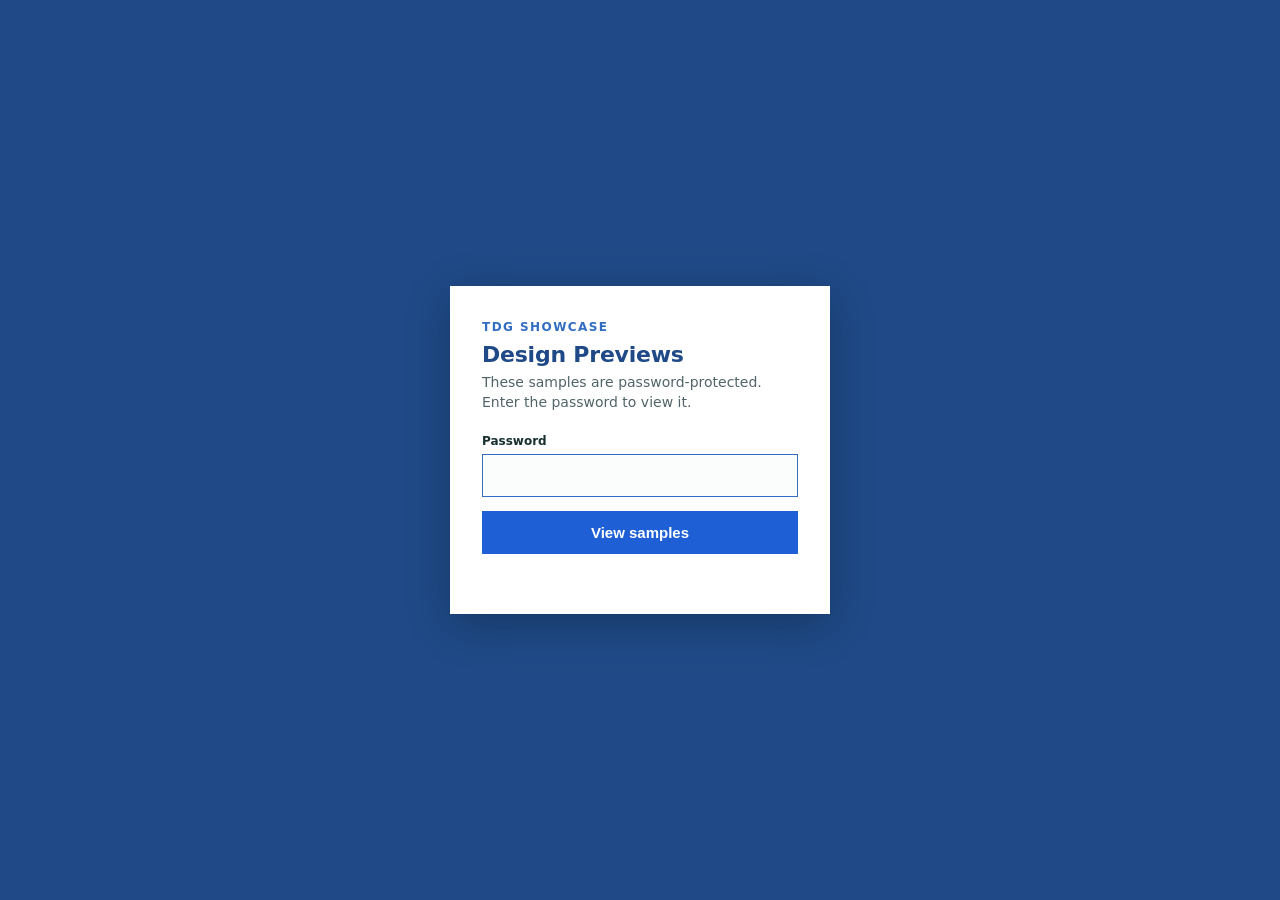
<file: cutover-guide/cutover/dashboard.html>
<!doctype html><html lang="en"><head><meta charset="utf-8"><meta name="viewport" content="width=device-width,initial-scale=1"><title>ACME Design Previews</title>
<style>
*{box-sizing:border-box} html,body{margin:0;height:100%}
body{font-family:system-ui,-apple-system,Segoe UI,Roboto,sans-serif;background:#1F4A87;display:flex;align-items:center;justify-content:center;padding:24px}
.card{background:#fff;width:100%;max-width:380px;padding:34px 32px 30px;box-shadow:0 10px 40px rgba(0,0,0,.25)}
.eyebrow{font-size:12px;font-weight:700;letter-spacing:.12em;text-transform:uppercase;color:#326DC2;margin-bottom:8px}
h1{font-size:22px;font-weight:800;color:#1F4A87;margin:0 0 6px;letter-spacing:-.01em}
p.sub{font-size:14px;color:#516468;margin:0 0 22px;line-height:1.4}
label{display:block;font-size:12px;font-weight:600;color:#16302f;margin-bottom:6px}
input{width:100%;font-size:15px;padding:12px 13px;border:1px solid #cfd9da;background:#fbfdfd;outline:none}
input:focus{border-color:#326DC2}
button{width:100%;margin-top:14px;font-size:15px;font-weight:600;color:#fff;background:#1e5fd6;border:0;padding:13px;cursor:pointer}
button:hover{background:#1a53bd}
.err{min-height:18px;margin-top:12px;font-size:13px;color:#c0392b}
</style></head><body>
<form class="card" onsubmit="unlock();return false;">
  <div class="eyebrow">TDG Showcase</div>
  <h1>Design Previews</h1>
  <p class="sub">These samples are password-protected. Enter the password to view it.</p>
  <label for="pw">Password</label>
  <input id="pw" type="password" autocomplete="off" autofocus>
  <button type="submit">View samples</button>
  <div class="err" id="err"></div>
</form>
<script>
var __TDG_GATE={salt:"FGHrOK2bt5Fu5OcZqvh7cA==",iv:"jFKQo34yXT5Is7mr",ct:"LsQaS0EA1xrfQvENy/3KUMzNxGs3fRl2teAy5auuixMajjSUEFiyiRLDV71RGFv7VETPiPYqJJv1ork0ik1eFQkJbfN/HSDvDJIsQzUK9yodHomDJ0Ybj+pW6WwXl2XyVctJyTGvVd89/[base64]/k7qC3LEsn81s/ILca6sW2mtwXglRNrFJHZZez7NipEGLAHKUVshKAsOpi2M79TeHLzWHdOjvhP503i+tFfKfMB+d50wBll+T27BrV/w9Dg4pgiuWOuAfF0zmT+lcjkJBcV0Aswqzt3WWSpNmzl9MsqmIiitlYBWJXRdZwofFlQuxsbAVWcZjdZ17OCH7x4HRFU4ZLuklMkjWEOyLXyHH/3+GfQZ++wBlsimUfnwKCoc8n3YQk8EVWQO6o9Kcxnq2XrpCsgT19ujTp7+iu0obkZInc3jgBO8AbJmGGhOnPi5z4MdMXhw/tqQ9dDbbudS7tI8GKXTLI/MZIc7oIvbHpNL6DdXFlI6GxrU4CTEwmAjnToqzRbfY2I/RwqW5ikUj2ea7zYHj5KVV6yG8BrX1/tcsqxPjizK3/dId6M1W/x52PgSg4FbroSIRPng3aWZ4PmKUfPhguOoRbKRgfmfWS9x8R1l65cTpNm/jmlX+AbF8cumsEHYsa2R89+08pxzA804uWDtTSxgAeoEDHT/xLRiy+ssyBKLNsl+GW8N4D1lloOVWqRVw+SboMcVSQamTo8pm1HCWL/BV5MTyp++PRForOpesqs+2pg1h7GtJKan/bkEEaYvpKKzQXDdILP001d02oSoXiNt2H99JHX/8Ma6nVbQCZofrZJofujvfV7SmQdtmp60Z/5sSi6lI3LeYH08GXQAfVUQK5VR8a2tN178KwR94W4NFjqmedK5v5KHyIz06w6vwuHGDZdPpcjYMAYmqlWb4LEZI8GfqOIVyiPkxvSMlLtRtiDc2OJEyzs/gZtcj/[base64]/m31hh9Kry/dbbn5lehiWNnjuaDw0xoaDeDff5i0vGEdeXkWuV9NkzCZWrJoXuSliFO3JgT9JopdgVRCGgGf5nvY0N8TDQNXL4mkE34tkvH09vnumbkrXnDV8GIelGvO0cWi+mdUnhMmY2uka8KwtgnhX3HQ61juyQYw0Lqq1ahjQvo5QJbY8kXzbcTOwuB3ix0T/uioP0x2maO7/[base64]/oifRStZs8Zll9Udy6nVzfUgzFCaKnZehQNpHe5f66kAgZwgwxUYOD0BntUvAd01fJVOFXWcCu7+61EzH44vtKSuSU2Ox5nFBg0tjT/aRXzU3mbQPnpwalcnOF/LXKvyaDRaCjsWU2CiYcNGZ/dPP+TwcZz2nN9mhwbdBYTF4eHqJZpXQUFRXPJnppar4L/+TwekW7/KJqCNlGDMCljY2IYwCOHlSBQ+3aDHVczfJvvk9wougq3IEjs0XWVBd2tVWckMWOsoZ3CrEgg2Xm7ocnvi6k0c2M73DbFUedbuqfV16/RkZrGin7+z2zdY1lVt6jraiTfMPwjWRaqR+Lxc1P1RCuhXMt3vuM9cC9g9euKTyeZ9LoEkxcn9Ex+D9vSlN6mc1M5BzzLFjnEusZ5zmFA9SDVWo4neuP1DTL0trPQLmAAK3EIBlIRYWrqnA0hxj6cwFguK9/NSvmtcFa0BMSPdyG9IcrcdoBcd7cgyAeYv8Ap4qbVbloZFUU/[base64]/XTXOsEAQFBPzxlfq4RDoSlxAQZkKbmQK8S52AmYL7Z9H8nV7fq2/eb1o7+WJZ5CKuQ/5RErgvYNBr4/aDXigBIJSn2chjW5adKkbEq2X0Uqoagt7KhaVAiGNowJjo2cHdPAoo+2Zp/[base64]/YhvpSULW0mIsWgS536821bwA4avn7p6dbrFwlZV8bwEMPV1Swob21jPKKzQgRJ3o7P4tOWgf0yJjaZHh6+wYIi1To9nGj9GOibJV81psjCmlWetRtmkeMSk1YcesWW7U1aqWN3R1UKLiqduuYQRBiiig4O+Dr5knjlsF8Ihs/HKYAOUnhDcIOsqOtDskDGXl1Apcmoj7bNuqCGc4cOnQOVGYptibuVrO3w8OlrAYRiqb3FnTp2H3q4WomcP62LaAvohCfpmkl9b6mg0WYf3Ys20lMgfTlB6Udde0A7TFZelR+SUXhrwCjROVRV50+vVTYbMcJDBFC3mndsPATAhsWpQzmzCszrkPPB3KmEmm6ODzzX/X6UF0Lj3xVViOW7Fp1nKeBUMcOxlWaz2bnJd8GuX+tOdlGLY90DwbLQaQX+cQrLjASAWSq7k7udj0QD6o0h/j7iL8WXTX0rMVXeaRVuj5Bui8Ld3PRgYBAcaMIVEs6+YWWvb6CMlsReBlxLg/LK8rpaLlQL8SmKjb/SntU/DhIdnA980aW6x5v+oIsYVrPyZmRwWyO291Qjpz/CHeWeINnTGtlwm/[base64]/xqv1r797h2Smg/rc91fGiy9NJDhhW08ZfSui5v1DKM7qMqdEDJRby03RVNJLRQdWSTcMuw37ktlgsJLAa+UcUmzn9Nos5LRp4zL2mwYdS1HUk9uxqVMyz/MlOIcLe8Q7nzV8cUKE5U8viqD1yFDOC9Mho7n25K1Pts7kWGFdnIIq3Gctvk448licdrpiv5CVMMtroVswmebgg10V5P5s/LKvf4UviJpSdV70DeI5SScMoY+PfBycF0Oj0z2//HRQk4bESTfw2KbWHBuN/adpqFGJzgZVHryqBDtc/oNrjD85jD56u+BrhLUJ31SA35AaWsNt3s045wDYNhlTROheGbgEDDYLokLj61t/hCLLwzF7GE0hKWJlcLWV3YoASQL4ku25F9Mq3IWXDqJcdgaO6W/sqtb9fdAsJY8vfpMJkPO1GzmDj58HMGjnzDeFlQPsGyopAkjTSBgWdkbGq+xDa47wSI+IZoAQt0JRjZDkzzMLoez2Jp0MHEyFp88FpsaPvzACrXwd81Mmil4D93TbdLtoDOglBfWOs7euqKgit/q0LmOc93lkjZo+4p5uyG95RS7P2tfkF///Ree5+oS+2NedsuPXzvdjULOBvBQ+tyE6xKIRTSXY6bpaY+NQ/lyWzSmwaaRpdu/TL4UVlLpJ8jsz2UXjQ7RVFjRVj22Fx7KjVHOP2umzvB+UOALi5Aut85dLxWXJ5zzRUhFCIePcaJMnhSCBgxsRpe7CMADuoA9kUChYD6pVWyK7W3Z/bI8vn0eqkBNvnzBr+VpJwJfTUydSDtHHzB2/afcSlubPsV/jn55EBqTJMRnIX6tz/kOzDor+/tmZIbEaniVb6NpL92U4bfb248oXyXHt067evSHVskhYYumvwFquXihMozluVanJ4jksBrv4qdzM+mXaeH6HAhy09ofvoTxPosWNkCAECNbBQsaTVdpTRDZCBf1s1KEZyu5xU5yD+OkLDTJGeRFc6kjuO4dL81RqrD7/3MV7/fRLA+NB0Ijhh3G+HawC91hnGTol1HG4yTTlGV9J0/Z2NrMfnREjr47Nr5hCN1XDcdO/QzlvUzXwE1lZu7IpAw69h0s5pZGE+SigMhmyO1Y+VWe7uGxfr1khDZC8R5IjrjAq1bvk0OUl3FDtAMNWGO7502w319DPjhXza++WnE/[base64]/FAnBtxPlUzx2cFhY6ZkERNdHuet+fJAwEHecTnn6uITwHk5n7dD6QW9PPGyunkB9CODR74ji7jTyuHRRKW/EKzAdh2svkXIjGjBlCak5Km/MRTpEi/TOhNhGYQTk0S0SBf3VxzAgr5rl1xFFs/AHyfIeD9/E/NP0yfxR/Qm3frv2519DMkWJGCAFK3U1PyxWub8vzdAkmY0drYMC78ePgccXHlXUjR0yT2T/qE5CHe/5x2xdc/5Kj3RlDMBTmSsMNqVCPzjmX8vRU29w9eh118tB/YGWKw7hqxiZlXGFtki6WutOnom/3kfdqsngsIsPHvDMLltd7NSU9V6MT9GcH5dA/[base64]/BB2TIfqvYLA2M1A42a64958XApj7l1RSNyJN+IHH2dvHLnNNEQPvcToFyoLAgQ629BZKBPdiqrJOPMAYGW0QsIY9xoongs/yfJ8A40ACbMkaoG9LbAqo7vCVP/mhKHqqPsro1RRw5bdAMw6GlJju7BIgMyFfBM5E4M9+lWBLvSrW5bLx8BNVfaRf6QA6yrU8JJZduWe+xY5WPE01h077ZiynvR7k7U/zqLDHMR7jw/1SAofffE6TnpMU3i1oTM58sRtw/+YZNIbdPaZZaOsvQKDoYvFJ1RykB8y4NMV5i/D3KGnEeht6b4Qtcz4Tsah1rDodptp4bmnopP3cdmc21PFw1da58ek41fNpYxHmh/R8npE9RJGzvZ9CySr4DUins0y0Y0mOV0HSPWyg+hkvdhGp6L+RjZqwve4sgImL1m3fMN8DEn7D1o2cpgbLlBe1kE2ar3SxAwX/r3VV/t3snY7VzsxoxpEpNePaFcgd9glmS7YJvvXgQfHyoL5CJcTqwEOq1m78zg1JANeuND4PlkeMMxso41RzX/Ei7xyD7dDWesft+v1NK2wPEFDg82egeEYMTOJoWSdUrGgFX75mXQkkltxVnqrKU5zLICiwg1ltAd6BSln9weFoUEfF7F/zYEmyqR+GQRtvnPuiAjsFHpv65C4Z5XkLk0PEIyVwWTL6s/UsKdG8GzygekXhhMfdSuv4sPX6E0ds0C+ORI09AdoZH/pvoH8QZK26q2QGWzEm/i17bqp2NJbO7Aa5T0b/BtAk61GMJiHM4QvEtUInlwYZJ5onZoO6+Ywx7uOiLCX1WJs2KUa3qRNHEbAu1uaR2dYCR+mbYi+n4LzWS9yibYu7uA7Hhnrv+vQTBPkrBUewyvdqCWIWL62fcDDbqtarKZLMl5LBw2bIbOU55slDRcEeo0SCZGSQwa34LpWKQTEF5v46SxTIDJ+QY8fNjgEsSfVXX/X6PdDhqq81cvb9RmSIL0ypTh7PHyFk+GNjt2oY41e9APWniavpHEjPvaKjEYwT3ivmVLnLOHSXx/JBYjLRi+09WUYaeCmPebgvucv6FYWilVDJ8aKpqkjfg7sJr7Mr6JQqWKnjQnWavpBXsisb5Tm8fIzk1hxldVSbPKQYMZuwFVn6YlZU03gev/WePPOVoQTfr8hLCQEkOO0bmvRgmwvxilLt3gZsgBiO1i2QnYgFf3fqrSNCspjzlX/ZQTATuRfJSJSPzvjm4Lay9Hw7zVAi42XhyuYCKNjAxnaiI9YzzhjFDFGecKlMildiFBA92Cq+t0y6+yf9zyTOk77JwmvFTvCOupKxDLrG5QbLbodKGwzB1GmI5kQLI63/ghuTIFixGwg1uRBrLjgUitSntBDlhe1Z5ZFbKm2FjtkGgH02wh13XI01GGU6gaxCAAV48U3Sjs9lY40A5lZKMv0xnDgkOLUPleM5P1+e4gmrCXLkkN6TFFRQZr+y254RkisKf5NkkXnq1ELxUNhM6o/o9i1KD60Yeeg5cIRuz8yUw4V7rMlHm0U03J8TdqSrhImFQtY3L95jgEHiFGWnRh/lGYaANsaJ0If3WbkfZvIORQqRf8fznEvYyoN21q+8e8G600K81qMcVGKb86DDOFOwrOl0T+tuE0aRhNkT9ThPpX4cgoY2Hf7YYQpcCU0s4pB5lmcoXzCpOsiSLU2g8uE2YGSwhdmSaPkpAhv1B6DepqEZJjm2KE/RnZD+CjvJpKGqsKRZNmE8HmW57Z45hocTxwKYiTPVMWsZhvi3C+cXGzbl7OefAgf1Nb1SIgEgqcX1kATOiXVbWXklxLAVIHEwoOW95O/gtVu9SU/sEpd+X2SBboAjh/oBgenRvdGxfVvrmP0rxirZ99VWO58OYK+d+3aBMBzP+AfDKUARVX2Nd8xoNWlLoVzZSK81ZOQrhUK1QsTRpXPX3CoCYMTDe07qElyZRltkiCOTUAaH6zFosypLzshEm3iW/wpgF959PRUwHKGlAdeHr/STlDQw4KhvGOBHPVVIFPqNasHsxAUSBTb3PD1mEdsN2PE5WZnA+cUjFQVEC34gXc+gEYfwWYRt9YHBAng1d4pmjtun9F2pmkB2v5FVOXktbgIS49mPR2TS8ABnkrizfGyY1YWQYkiXbUZ/1m5vxgJTMZNTo4SLXTYDmm2jSN9W58DnVysRdUQvQoYf0N0mRO/T91IGAyKLsQzUett6lsELS7O0du1O2p2iC7In5xNMBoqvXZbYL9A/BTSOV2K5xbQO8fjtnN6Qk1QOfGot9bSlLqm3l1YFvnCJB2lr/0HqUrPLNPXsDducBjSXmOsdJ7QpbA/WNy+RcKHvKBe6hyJJ6VFuXNRUPqnr5vSa5mdlQrqis5j4B3B8g6PdtIBYqYGtlDli9ncaP5WaIRsolEYvbFfWCO9YcdX7MWPHUgjEq11gsi/SNS4HGJx4ZxZqkAZ8HpGpWYuPOavVxq1QJZb/5QmlJyOQqNAMNZthcAjrS597vVIamRW8UiodoxAdO6dCWao+wgXjGz5nGC68b/[base64]/St4ZknfN8u9yfYHuAikFc1P98pIYpMOjCPo5IUhFwOlSScB3IRTragU8qujgXMFFRLrJSt5NNmu5bBmIug2YzIB+kubWj7wdn7D931/Bx32zf1/VGuKbiU3z3tiMI6uSnwxisor49Bk/RO6xEWRPaOh8LNjdvxNL9YVP5f7GcId07QhL5y2Mqus2t6ap0rC/[base64]/w/rKalD7r3ZV5Ifdh8Fsi+vI5gt40zXonZdbIyNnYeFKhbjwpa2wqo+2I7415SMJT+f4s/u6LcpgWi75lpbHzR8v9WALH9ylaWuMyYKG74/ya5KEYFLwSpR4NsjvY8rTx4HQrSAmnUA+i/5iAMCw0KTAvV5zNK6cPECICdfMMhuxKw6JWJCa1U9HNv+eoCtriJmLseJR+kipUGFG3QqD2tJtfgygh5aTo8kL8lUXUjlBrvv829wLWVsgXIkXzSxGJTO/vli30EtIA8BiGOeD9/ZcdN6H15dY8vKdT6OJkHkHsSST3Zh/LPBTNw81p9pb3+v+My5A9VZ9aE4exS6x5gQKePUCdU5f/86WiB1hPOVc4pVY8jRDKWZ2eUP3xejFQTuA0+4VGMiDTzgGtiMgu05Pkb5SLv0RnRRAaq2X94ZtW/DArr2LsGFZfdDqBaS9QfsfcaoImLM8WSTR78VUKkQBtaA2X3l5Qnt9uy6wjNPJmLLzFmgonFgpGcCKaRGO24tVrll/BQb/8MN0oMXyVBzqsMB2ly9X6f5bXp/EUob412uPY5Tl86HrOyHT+6I+pW16Jwc9crF6O8jrSfZhdDjBtz8ocZQ7T+ZbxzsbTY2XNabH+rwFqlpou9h9BSVzpwvqbd53ff6ub67beYCMeDdnNuKCNr4SnPPdS8sNmrVGK8u5bROa7L/+J5M8HUlZfXn0or4jhG2hU0ZHALmxJxhwpKgAmvQc3DgaSufGC2ZgVLdOx7+nXWYd30PRGvGi7IEcOOUB7/aCu7kn0Ym4/ErIFfHYU2/uffeQsE3kjUp5tp+KKybmi8Ot928NcbEA76L7yAJSDE4xVnGW9eQgDMC+Ehcgx0vJF1/8N6P4Re8kW+fkEckz/E4F4oIXnSMqvbQ2TEcDLAjyPLjOvOWG3fZSUWNxpk7LiKioCdPCxeEcQx/18c6TF84U4MlR7ZhYYs3T/gngG6XPmKO5nfq7BRNmhpffCyBm6wSr20bU8T84r/92O/U+8LRbmFdPaUV9/IPatnYzO08fUKzZL6hIzxQVyBHNKSNE/HJJUkxwBY6+EcJvP9BiFpG8dcb7c+XOnHLHTCLDg2zt7VCNpofrWc0PkPYwskNZeO17wA16tl0iCmCdruMj9rTyFnsoPhVVZ4u8n0wsmoTPo529JIftwm3QfXNRauiJ3HLB4OyznCGXNGI4wHptoyYgKs6PXrHGJd45H8nh+T/SnCvM1unvyi76PNb6qcrtKHJgByMuRTb57R9hCtSA0AW3OsPDUHM/C0LF5KkKqrg8P640C35gZHNCVtTcXws52rxt7rHTuaNpogxC1BUQlYBG8uKnHxsM/zyQ2qlriqsI2TT+ukkLfbfmDEG1NsKV/Zt4RtkT7Yk7RwQcD6MMhgUIveJhTPlBA24dmVvWrcKTNozLTxwViFEYhHnpFIeP2K0IPb3YSpRLUrPaRj2i+bbMd5foTsHu7MpODig0g/GIKEz/V8qS9JmS+TBhDnzgpq5jnzynDkx6YpCwCqlipzustD5RM0Kbv9mubsiXU1Yb3Pf0Nor/ilPWUPPNvQf4U2JGSijZcrKDVQ/lIuey0fBFzJNQkuuX5HRDT7b9wn4bxvJve6CLxYmfEOZHGSgV5DWXchJHDYTk1bDYaHVXdN59MkvDPCBe06yX2LPJ5RWBpGG1FI/3ZCPIv0HK3rSa6wUd8Litk5Zxr7Emiv80187gmzpJeYFGESnhZfE3eA3EzrHbozggh+DwGUX3xR1f3aXM9SQ7Mgdl9Z9fLlmhP89PpKXpqdhwahBP8zxTIMPbVnQnPEg89IBbUCAyVlDrgN8AYd/aCGWaj5MgKFSYDDZ9jJoPQ5z0R9qmLj/UZfgPzfpkrmySCqTbltuPU6Po7orjuz1IKkSJwJrkeGvCp0GyXfKG9r7q9D1FJnx6Y9FjVRosWRcf/9uuJxmmAlNb7ybVeexFqNSkQ2xeKGOdwGgmk5Fc9wA6XJLNEm07Yc5aCMP77q+KfOpA+Aw4VxMitlP0O7O3AkMn3iflr/aRpuRB2FIX3kjDCd03yL5R7fW3PQxJSrnHL3DHx4Xa5/+fkqXG/KRAGliBBZ0OVK/l5FzrtUTpzenH57IfVDCsZTfWxMfA1aFbhPN3Jbk+IrAMhFC9+jEpuqdHM/avqaC1jiqkzNUrxIwzIUBUVJGIaTZzIq6u18/g1e+uWSvjwMq+Kwv8l1V+S/Y2fs8WqBMgDlteJJBJHqrL3CxeEuKmEnd/8E4ecahq9nwuQUiy29vqHgIm62uoTYB+4X0f1rQwcOtWdH+mMvgW4CU1bFHo7TUvZEoEPZQ2iC09FEqx8f8xqsvTnNZd1jrvwrV8ZWTl8nedvjVUURa01VxV8fr1O+hXtaU/R98+NIEwaKXsLYGXBs6kD9IbqhPbO7cY3nDObLyg4o8g2aZ97+2Tbj7mEFJrga3hK/xIuHMcHkYl56UH+2fcElKC2pKuvff8CVAlITrg2EkHRTnJnbsi6IzRQY/YZb1Nhi02OFhW69+vMHLYxCKmlOAlIa2qWeK6C1wdOkjaul60nKKFZ45I6ZFUhMSFtwElb67RDWyhFxM6LHpRRDuHbSnsrKMcwM0gZk4Ee/5RMLbJmtDktQQtIirfTr+2Hhr0A0AX5NPNSTeLs29h1df30/2XCV/CfCPzp7HY9wBwteqPlz7a1z8SLHX9jy1xSo55X6hzTFZNvDL8wkQGuWni6iQ5TlUUUl8SpoREYv4tWPzEgYF7BMhI02/gXEcy0cy3nkKPete/8k1gRHgivIzcJW0nKVgfhT3N4yzaUzueEFWld2Od5sp+0uTyZ+pTnfFkV8GTzXwRzmwdGYcdHtHpxw9CRR8h7wNuXqARbkR13uaKh7IIqJcAXT+PFgGfanhW2XfzcCW585Z4DulqjXKxa2oOw+gh3t5s7TMCtbOsFAmVjN4qn2Z3UeRFP/Jb3QvAJHpC7N26xRA+e+PIBTX/VlGjNeQuFN5iWknUbqvIvurAU9HsdlAQ0CWlQ6XDvVjXOJ01NziYwZFOum+T/3yfWUFShy6dIWkbpPBbbeprSRRQtQqnRKhMKzzLoc9uYNn974ROpj22rN4sJxmcJQhtRG/1ueGLHt5EpUfjDghuwKpD+V6ZCcHDhTf/KjNzCinEtZydMMpO5AI7ZYzuFGTiAtPznO6aAfYx/mwQw7Fc0llcMdOBCk/CQbKY58ipLBM8cj8P5QPBqsMfo3aczrakjWZAD/hJ9J1wZrHjmzhFMQAqjtkws3/80pMd3NWoF4ijhQd07jFzHL8Gi4SxzI3niH0Zao4hZ2E6kwCxP0eBK0j3aZt2Lqk3Pf8ygV6MzxDCGps1SdcpXOXVBUBxrIjiCjIaibIfEnjUBuE6OW/cLlHT0Yeswtc4Rj7o/wx/SBuDB9Db/V2D++SzwHgOy/D/zNxeX6JJLNbPjksFvcJ8jOgMDHx9OE6144Uxw59sXkcCMM3r9x04SlxeBleWXH08tfo9NldvzIVmA5bUtxsX/nFtwRorN+u0Z4UY7lghoSv8s6PICEiPBvyZVZl0OLVRKLr6qQkSXxpZzyrSIkEjRow4haIVZDpRWUn6xPHB/CrLyHZxqiPNq5KQzUoDtmY/BSO9UHi0ZT5WTEIXC76nwfYAXkk9fhD13fkcFltYmf1XnwwftZ03oiHmJ/txn6HLv66uCQJT2qm9HcrNtt1hQUvxaotgv1hgG1TAVaCwhg9jZnVfo9WbM69NDkY14JoXeAs7NbcrcUMGhmxENerVcYZKpBC4r3E2uLuwCWSrXSf/BI/QZSGRCZyg8BuWuQjThahOVVZjmYqIsD3HbWsADf7shwlaMjMRLcV237Q8Wo4BOjyr8iNJfFEqLLcsrn+AAxdLVHadquZQeU8OK1RjBov/l/hEppHh4Llgi6M0lPHgxpOoEIiugubNf2wFQpEpfZWEpNCtoUspaHZ1z5dszHb8unqQ7hOxistLlbmWJxJxzvsCxy6ug6wrw3cB4jNgb44QsCoXBFy8TPhcsbB72/VssCRGuJhlatdy0HlmVXNFHqeELF1nFazYJfOOwdyrLVIMnagP82ajJjrpwIAkQBKx0aMe7p033dN9vZn4wkvABBh3OkrKLUQ3gK0/arNFKpVAASjhBI0+neckPpkasJiMprRxtDgmHQO+f/+4oa5oyE2k4RkAlRrxk/mGrYy3NRjpPhSpAjH/+0dkiTwG5dofHSgqE3CiM7UsV+oMQKHUErtSSRyBwOZ/T9t9MRennApK+V2EoAVXr7ySDcFZMIdeYKXn5l6fkrdR0PRD9XIWknDdPSxrctMcodzzyRwNzPb4p6VoWNb/FIXZ1xHchTIGpQSG8C18o6QMzJ5JIVtj0gAcIjA5/+NXnsUGA2lK0rbVe9C0kYMIStYJX+gYZOplyRTRWp82vq1nuiDBZJMCi38p5YALqHS45ibJhFM+QBB8cvYhPVOYS3szZuapj3HyRmTo2rbFLdN751XsZJnGgi5WzzPicYP/Ijk6adAftgnS9zgJiHDwkkztglkeTZzdogonIC5NniDqKUXJ3NqozgX3t08iUy1ZTsYcLIsVdYfeRrOz2Ezvc/OVGqK48YCBWUP+TDvKILjn/VQSBpB3A6IDiw+Jw9w5TzCXjymzF9JqSlrbfo8k/ET6a3/VQjWxtCx+n1nvY4WzTI2ze+3Dhz+1YjTaJfdRqt/1Qx6aQF2qSnvUqYtq74BUD00FKMA1349moRXV6eTzB4ASIRLAlc5MRa0BYLUdo0mQnjxEocl5ZOS50qCZdPuSmORdTI2RDtcdtXS3kQ4sJE62PFjb8GtOrwSdN0b7vSLrm/IIx1AxYLbaQ4C38hfWdtTyzhJ2PqYTaSu+viNkefeS2wLvvsS6vMlvrv4fDJp4N8tLyRYLQ2MY4yLk1GDp0njpqYNlQ8HlYNG9/+k8qzlrSqNdnvDb5YEsGHivbXHQZl6lJG1w5xCNEcDEhRg+THAo19pA+dGVfgOmtTvpajX5X5MSoJXHDN0T4GKe4Is2Zq5/d7DF6zxSLDFhtXbeZkcxYIWJ+IyWT2uBbQkKovwIq+6881NUYEVemNSU58IL+Q7odh4e+WNMM3MJ5tMFDzPGKmNi6tQfyiqcXdBGuzNp0GmPrNoXBS4zw7jUgQnuFt486KKmNmIHCAjL1BQrqcMIbXIrCf5/z27t5942T6p6TIfvxPopIYcBqb8jcl5ieDDZoQPgKVvAlcHOaIw5zuPVQwQ3Ud36pXobp/5CUjs/[base64]/vkorlPbgDSJCFuG1MtiqjULMwZcrPhw2lKf4Xm7GGivB6FRaXTur/B/wp+zqkYBY9ZY9RLma36fVOSeiYJLrJqbJ3Okd4Oq6ahhj0LKUotszBN5psXUKQKzEGIVFTVY+6h3BKIuwfaXgEr8RhQaghtBClcFcFT/0GydVWHH0kOPFCJmiSaP4ERqRZlyBTG6o+5MVR1vcjDeCmkSrctqLZfRrAdujeNpV5GYudmlt8j7WYs270ZED8z+Ag7GQ7L0AQByCWXHLLCPo8kzw8FMqAZI1tkos9Hfb2ZQL/hUzE2EesYQNrKBDzA1QZFHfNr81pvxytzpA1iFQLq3y9uLAHLiQ1KBONdKijim8np6E7joKszlO3ufNrKMzTVzH1LBy4FezkLW48WN1Eh/sd/61LIBiVx76VakGGqggxqu4WzKGYPvTfDtcoscrFGJOPH7RNHbE7GtoK3TZtVAgxybFppFXKY34M7e29a8zmEKoV9bMB2gSLNQ0b/19/HfXDR3b6E8Y1fSLeOKc4IJeQlfYDnBh4ZKzs/qOgf+0+VEPCgrmFmyVyO8mM6yB+SF0Qwlix3cxXmk2bDGrGgs2Vu/7qzYO9wa7HldgNfps0s8SrzIcWgJig1BB4diCdLjiEH5I/G5R8t9NI3RNl2JwBxHKvQskmVN7mEs4Wc9m0IHuqz8Ou0+C/aEc2hB/yCSDOHzy1wTAEuT6NSyeiO3FV6vHSiWD9l+bJy36cpzrEK4DuKnmGy91/lr5uP0iP3BVi33pKJNGoWxrJ838k1fe9ytmCsb81HRKEWDfSmZs9SpbbnUpkDaaTtErbKMbVcTJmzkjex9bca50mYRxV+boszUtPzP1jniEIjS2tyyn5VCkogzRVv8ydR+LKJKZgPA8zC/vl+I9qkOpJ1rHnKxEbhjlimt5Hq5OU9/O7zxivBgS/23FB8qAmhhYjopcGubkU9+dcUQTrIUbD6qVYCLAtWqFXEx+5JU8x/sX6PLpN5n6fZJTaTE9FjC29UNiEZVOPW/0gqaKm+uu/IPj0a3au6utvYKigk1iu4Eg7KeaRwK5FbAPPW7d+CkdBh/Kw4ca/zqviKd1iuR9oGpJHM4Ouo6Z/bxBQcdVTbA+Ba8Sp8GVrnjg1rMN7+wQNHYgmNIz2dkQm+842XfTC6wgAHNyZTcMKl2D7vwMKHHv9wsZa4rTnfiWqcp+Xa1/asM9tGLSJ5KQlFfgmcgk10rNh+5SvtRB5qFekXBAMczMwkAfLWJ6lTtdvnRd1sMbXoIfX4bplPKBXsM0ancBmiHS/1PZXc+0/NnnuztXqCTQCgugVCgFyl6+XpnE4vBgtzC4iOw5ZAaP5uO69ERP4S85snuNuCeOVFxogHXSN7J+TUTSuTswXg7SSFYMVeaFQ6NRc3VwCXcBIJwvhwAptV1WX5rTwaKeN5cn6Gvkb6jsTrrto3/l6Ku4mN1Ol9K9fzX9lklrv++xDA/xdFLje9G9RJdNKak9cVYWZePNvLRPqOXIm9wLNlVod+2+ByM4R9sCzC+FfgoTMZnuTT0vg8CWHjiimXXFLwp2JCA6abGsStmG6dlamMnD92pMibsnfFzLNURRIFaWtPIVtzY49kAa8zR8o3WCP52YHXjykugoh8U08mfyyb+SumgKN+WZIRDIoDNAAWLFlP8/e7nr1Zl/uo3xvRvdlJWdlp7siYr5PIZCEAWDPYepgRDAmS78VRg/zp7RwUI4urVAw1kuKDGcXSJPX2/H+w6TmM1mgeVcReCi2+v89AYrm5wNig1C9Z07uwxv7AaTiT64BufxmHrpb6hXagWlN6kb3OJRbmC5+59+woXMocCbvWjpWfXWQW3IM+z4BT/f0o6cJa+8Rdn40GZoe9Yd7TGa/sKO/x23NxH7iUBjTW99S5JTubEmmZxNX1tf20QR12FHMaPzbq7B5yEgcC5utW9ph4jf9H25VwGcfBDr/53FuQr0WEfJPUaKSgkAQ0K3BXNNrt3/O4waeVXzbY3qc9CCS6sKZcbLGHPyZlCUtvrLuL4VD1z4CFDu17jkTSwEJUpIoEdCdWBEfrsO7PKclRBIBKFNrJiL7VIx+NQSxcyNNhj8/GQ9xXccN3nvvH6LbYp8Pof1N+GkI64YtK/Ac4tpMeUDpDrIEneFn7XSTnQ+rTvWoGZzFwVb7JJmr+XSyVJZqSIf0YOnsecRGP4HyU9Nwi1Lxs+KbaaNpQIeU99f/DyArWpeT9kIVKXhKpAm2G6CI3LhADJJ6odWqQjheflflOb/mmvku71gOpx2iPs+yy6pf6TyilPGy0R6DOo6v0RQu5AihyumzXgI5C7y9OR4/yfyc4QjfXXwNRw2VTCBE7j+fq4M0fvRboTCPTkrHYAAFAh0R4N8ACNo5gxg9lAn1pn2igzxjmjwOx/cv1700oEi93EAdJU1HjB2DuURMblQWjPXH1oDtnunVnTuaZGfwgwzwHA66oS1YUBexBEub4LXhpx0CnDeWh9Z/qcZ3ZREgSjWz0eiZcaWd17TDNJiXFp92+n6cgwae0/[base64]/kkLw1M1TlyrvAFC40MDrAySyNv4knEuiGONJDtAvr62Jbeo2JZLDFaC2BgBdiDU3IrpDNFvbItC11nIHqh8IRxl2uWV1Nzp/Pn0dvE9jRQl1+vvcQxRIrlIZfIDWp/gnB2kLK5eX0eDqg7IbfdW6csO/+8335Eqq8MVGeArkrCkSoVfdzvOqtuuV3J5Z0TKIQFlf5QTgKjTNIgbytz7/gdD3NSTLXM0XVRGBWLr6hIYeQ8YqxG4HiLu7uCuloYK9/FXRd3CImgrBvSPx7BAEJEV63duhqkAHZgiQoWcu/bP/5lzAaSqa632rj/I3wTTv+a4P8p2LkNvgxvh3RpE+6JXEXOIneieH9ra6HOIQMQkPNpOji/vzVO7PsFd6UlZ/[base64]/9hHMi3qBlOOrm1Lrhntir4cHBeByk345xkCPHF268oNRByEozzpeIc8uYjen8YoHtnijwN1RibECw3/47287BjpPP6EhwbTHyQUobCqq/FuLoJQG4izMIgGiC3L0BWSX4PwHUEKytfAwLRAgbU/[base64]/WWIp7cnTttuy4TE4XGt2oUL4TPBgAdgwa/8jBPkWQWif5UEkd+Iz1VkYPjPhWpmOCI2JUR0JxnXJx+mEYcEo5T7kJOCofySTDxt/jJ/nHo98ACmSfleAbfSot4NpVeSRBrDWfu7MjDGpkvbysjPKtvHOjHqVPYOFpyuaHZCt8NUj6F8P5nwuWSAM32pBpfPVbsnFPrv4M6r1xmA7r7ZtLkSoWmA6cMTt0Xequ/MsoFRJD662PobBjx++75p8EcHNxoVaReN9TpXzpsH/OgGsBAhi28Z7eVPMUKXHlDgjJDb5xnGnmzVY8UCBUTmvZOSeeVSgnXzuVmctTxbksdPYjSTVNWBUNlTWWZp+aF+V0X4g8kbY6BepyfLqvtuOyFxwZAwdpf8aNs369NrH0m80iIVm1Ev3KrV4TRvsKJ6aAmQfq//HWobM6X/j5IwgAHIhjQe2QcjF66oFG/hu89rzoXqSYNDM5EiLgUxgWCqGF9mqClBW093xCO727VHVibSuxBNnSXbxyofwxx1pt/yk8sGSTR1p3QtXFCXk64KSFfazlfU2W86bBuKcH24EZJmAWC54V9EaZPni/XqA4W8PmY6hQW7RilqrDW5VhdLqK+NTNTjHGwfclL4goCmT81zdq6N3D/QEeZfkujQEktZiO0nRizEQPV5CoK+t+dEoNjk67Y7jXiJ82PqmyEXiSgbq2mHv4ei3psEtxkUrGWmS8oz5k0h6Cg+IB/4zXSuxF1dImmdA1t7FwGi5XqPX/3mYVHIaAENE+WI3b/pMWJ9Iu+ulf6Md/ww4zXykUOdEUMHDHTB4P7EQ+04teH5KW+8xQvZ+6EYDr+U2ZITBfe3AvA3twKJ7vDA5PbEhL6SNW5cO0YL+o+VpbebYoU6/AUXIHrd74wc6Hu8XsRYLn7P+fToEtAsmS5OBwipRjk8gULoLP7CReMJWIOp67XMp45UV2Q2yG3KsIkq8pI2Bbqzkpqto+hwSYKbPcaWOs761NwdyJoTzRjJiR2w8AaqfUM1G1ado62ujGIbMNbn29Eoc6V/5a2Uw2MzuHw0Rx/EVVqdWpVR2wCyxrh30olcUv4kD/3SOOIu6S0/Q51baK5X6ztjRJySAOOA7Z6macGFNxNOL89fwmvsxphydQf68WAkpPSmATlGygQO+EUvCxUA/blfp/cu7qGzZbG7H1QE38zZc+qKvsF7xcWxfdYolMwyaBNtO8ait8Dv7BtYWJacuYk3f7R3q3kdBKvmjmCbcZr+H6+ILzDmUGkJ2mENe+lU5qAky9VearHqJXAoLpRe9x1G5rO0M5MPTFl+XpdGTgQuS7cxM16SO1/S9s/fiff1CKXxFpef5dcxntg6mwHImSrJN99Ea/TSG6xLpVjgeTtnMY09nxHb5akzeGWc0vKqQ6e/AjKKkmvvXAK9SFn2Jlpl+aTkgrDDnoNPM9b2oO3ggKY5YLp3w/EqUmOAffhgaTEImbOfICaZZgeglbnktGewPbmrbqpkbmUjXvS/g0cxNq9s+h0302npA29NvEE1fHDpQVRbpzgByScNy7mjZsYOc2o9MCwVxmTBfcRey7iSZZ/jmI8l8pmBCIU+4VtJoKFHhEMLJhBaLZfO8hkdYixEioQRB0DD/qljQ8xEHVEPMdHrj6F+nVKSzxT4f6COLS8DMWHFZPZJMNDyKeVbr1qZka5n8dzMVFhCdNtasUKNemeczcMcx1bNVx/LWx2hupufYlJibQaD1S+mv74+iGmWvEatULUpKHpa9yqd6BASxv/njV+Z7cr7ufNZ7fWRWa32HA1or+rlT9d2S1rRwolunOm1TSKj0YN09oD1WCKxVUtPgTiIwuZESgTsO/tKmNDDia86IhFPC8a9+Ms7Vd0tGAVTkAnhNWJyTbCQBzXFKS2npoPHTFPsjzMVk7YjZRFuulSAejCXVjKJWd01nFreIY/3ze7Uo6xSN8orSRG7sxKryWOCoN4pDQEDaxZIHOGmTs+TYtmmVu5S5Gb33eUFEj3fT/nw4ov1eTzLGJw3L14sx2wYgEGkfEOXQ96mtffvWdsw81exXiHKVrGvXljxASsuseN7drTc1RFuHWUyxfA+cK5ynIYEszUplJLNLCMaQDPTYvD2dycwc6WV3F/[base64]/EtMXD+QIx8AU9/o1X8QmWTrIU2adl3Um/gjkdth1sUVIKuP8CASiSeOe1eCddEpdXCxXUF8V0JJgOOPCnHSYAnXsoDHJ8k//MGbiI0/GKalGgaNy+9UqQmA5YKKuiLZmYch6WxgAbKPscfxTrMSv8GFewodEsaZU9Tqm13KOn7YcgJ+AhhUzwwnR9pj4pfU5wNTPnm+EqbRD74jhqZ6T0QwHqMnViOsYBOAz8BuxB8NpF6nSmWL6dkZ6eYGMBcDNH52YR60GTBkGDHiQ6+O2/dioQsNmVo1ytjyvxKh4mTWFuDga0DU3UO61gA38v2pKC8USYBJk5ZRWfX9jIoTm2pSc0SymVdLHqO/zHcE3uN6lxywTr6/ht2R4AByAaCUrlLuQoxuLhn+EStATzjnvVXfzgSGkGxIwWwVgJbEObPVq/roye4BJet9bYaie8z1otdJaFwGLd3//cAHjw60hZuqLx16QVlNIs5oFdVpC4oB2wwrF1jawZ4EHLsgMKqY6Kk+OWAHNvJfKORZwh8E2+3kG9TzeC2F3veRxva8rZvxNiDNF5C/wBqYhwZpGwCWGQGCH8b06HIHMjO/XvheRniw2P+eTBJLmq7InIaL1arXGNKjkCUaSTLLqO8CKl1F4S0xWyZXmn+vSHzD857UlENQYTfh645n+/[base64]/8HeMCtRb42Z/eygpoWlKa2iVgsw4u1wBlUbi1UONPHl00O0p9uAIJHYygWgG6sJtHLvpf55ka9eXNi44G65VBpCx5p81sKYww5fbyyPJXRFxrEToUodWNKY5VnY7EPmg66fKA6o9IBx0kemH4+QR3xnpmGlgWbYVf2dYNmFI7zWp//Agn+HMIUGeUMhumqY5MC1fGwFRKFFMmY9Ruj9nk6zWjRuNbKbGtS5nrpmYmP8xb+wZHVOx3YPqdv5Ny8mDXC7OT2EWaVUxZWKI6pg1In4yZOf8zS2MQ6pVg2WhJXOAW00EhY+tX8CrznQYqg3uc3z9g5JhK/NOZRBssZphK99vJ0LOqXsAtQdnsZTuuXZvL4uEPUgNRxbZvHrrJbPI5gBr/leX+xts0/aXYNEWbuEc94O96kVe0HOHCFWpykZBEQGQ9EP9UAUSG4aHUJGPGA0XV1ZfyXAJQ/[base64]/Jdj9C8HDpiwsfkw5ooh9M1IDj8eDXDCcbRnycHWwzAjV9HUN0o9+5sD6sy1AdNNLLNzPd1ReYrj1B4VdRkOVHmRl52d/zbKRJXfVgftGVWFVes2g9ch6+RHBay4npcEXNoE5eMNcIzBHPdYmcm9aTyOMANJLvIDA7hBFYWokACoeC6Dm8kyrYLT76B4FCzICIDLp4/DmrHc0siX/koJ6iG9HmySQm1Zfe20c7tLwBOft4ncrL4yqS9fkvEjnOWDqPGsSwmhTTE/jqVUmi8FrJUquVglnwWDbcnicFF7dTk7FVFUvJLyacwVIsuIXJvgI1zUKTjYnCRqjt1FIadi5K/Cb4JJfjPlOwbKe6hCcy0oatzRfUYZLorg4hMJHY/TthbNLIhb6N3AcHSYpAssjKSJVbEKqf9Onfb56iSQwAGXZWTIitV+6HfK2zTnX4eNNSj+/tXsU7qsgp7bHoz4n312HU7U+W2vdwNih+RZSi61jbL+4KE0G2AAe2FUAqNg1DGYqpFugzpBkb57VdbX1JqIG7aERZ/fiMwaClQrOQioS4MP7z+XEw4Ps1McKBKUibZYZTtVf/jL3vy2JD0pRi1qRo+lVWlwxhGLNl97X/DUCuEomFPwUP/XtR+IZ2A/MrM6D0F5W2oJRBW3bGpRpOZPKC9BCc1FnXBhKtxhq/85SbRLLGSED7VExWdj2l7ibeDvtjTZ1g59DLoxdGc+4UckhyZ3LzEts7PGt1KfYPW0ae+FGLw01T6gkchVd5hK/dm8+rRP2b33s+Rmu4rAUAsXURFoP5Gm0V4gkHrCXp0FghGB2134nPrPXLEYwJcdWM34/apS8LbrtaBV0Xy65RMC5Eln6/qCZGTjosONORWwr9OOv/EcZsqXa8yOzz4V09fSEb8upfJr8yn3tWHrlqji9yMdbyVbVLO00MyPpXGYnU2eV3aJ4IUCDc5PVkI5V/GeZTfmC37g7oYXRL4lN/[base64]/BmUBeP8GoQhYrSig8C7oPJI/nAmGhEkDlZNfao7yyhJmsd+mVNiSJDXKSZuAJflBzIMpMuSPaMIgAyK/SeZlrLGvr3U9OqTpNAwfSJ053/QrIZjCNcTxtRywRKKb6SKYMePtJHN7Fp3f8HbvJNPAizkRH6tpzHAtxIfa2vVpVzZ22Yl8/YxwY77eMY/62IYAAriH6kybH6vfUsJjEyy9oM/[base64]/DxEDI/XSW1pwN2cweDQy9DKBX9Hmt6Np7jj7XwlMjyRIrvtF3h9HbovXh9Pam0ci+DQtRxWDqiiCvauBx9R/UVKoM4SXMJZxWzJdj6eg7m5wegjOftVXFXQEpMAAZiGS5wvSULNXKikSqvzy9VFd2K292GIfvHOfAStDXhWMclUf2lbkPkCB1KOiBjuNtI8+lfTvhXcFa0GG2yf14B8P8Jq60+FJScGXEIQqpPaLnwM45VJO/ZZymuRNwTi2/dYliAvR0XUzqTL1+CAhAZ9VsnaYbpgLxr0/TscEa31W6kuk70GyJqD1sl8Na0UUuXcfx3IcI9zUf7bGPoQ3v75fIvlGjxg3L1HtFWa8rNaeWj3iJik8gHtIYH8Y5XBDUhcz7uEqSbvmny/soluR/Ey2SFCjtqOvCVYgq7uoiJQBPOKH51hTVToLeBcI8mc05yJ8duKYLV7SAHSGpfrh9jWnormlMatNRkghimly+dz1y1EIiou7ydKrp3PbxsTl6WOJxI2lIjbPJPrrSdnVJlfENx1X4vuC32ti/9XSZfQv3dDINef274+RhSgk63ZT/hbOkhM3KphcpYPTFr3jwxuc626la84QvfLVnPCNJipUMyTg1zF8+ui0wdk2Zb734dFCSIJD04azpnFtX8v/HuqfBPl6PTcYti1sgJD0wG+/mZQ68gY1fTGNhI40WSiwxkSWnL2y5CVHMkHLzUxl9pW2jNKl6qBX5AHnk2cevFZHOdaJkTC8oVWoGLmcG2QfWXkaozVON9OOgs/2+FHrBhcOE51bQwXwIRjoyYXV5BzNJfm1p/x0VFnVD36Dc5GFMj2waUCxxPIb402vCQZ85YU28gXyooGBOLdCOqka8RYjWgT4m3zCet1XkQERe7UoGPlOtA+xJcWXsOk5SmClvLxEhtgqZFXlukdb4mQgHTQ4L0YooWAr3v+tOmbS5X/i5yaamQqmfH3pIWUMWqnAcRyMJlmGQbbrtChkJDJFP+7+3XYf22PUGe1vRbNhG2hSdhLCJJNqQ6XhZgYljQAMz1+ri48y7C+U5c5s2qgJpNXJOSuTFgBuqdjxDJIfnZjkBeSyP7gbquwl4yaJW/siH5vytvSUv8WL+BQtEMx6lng7lufOfK+b50AgVbwEkxG7HzzShN2JW2XBgtA3i6ZgQmkf5lD0dzwLTC4NOaxkaNs9A8RLpd05cB2C+Ib/DWAz7P0Kc4hsbExvI/jgIoHOMl+v5UpWPsDJTD0Ry7h2axApOY4BykF/SSrBd/[base64]/Kk1XgG58IXHK6w9NMgB3tLkO/xbfxhUV8XlUTNxu6Wf5BSwe/E74Clfs/[base64]/gJ0jhcUBdAh93c9qfTo1iX9TDbd2eOQsbv1lNYH7StapjHBPktDfttYvRvTZCOmSK/J6aRQl3THOwAu+hZb+P+jTiA5RDnAMF7YcX0oDnjGZJa0I9VY39fVPAQnP7rQDVWgMB3gnmqParafipieqxXWH8ZHHBW3ZlSHIr+q2pihyDe2/P1LJd1DqyPMqlfcs3zbVkrjpndlo95MzHUAFxhTcD8Y7eGQbhnLvyNGBQCLc9rMbgXW+s1SE8Ma+81RGzWrliZag5ugsglsVJKlj0VX/If5lJJkxPXYOG+ae9drVlDX5KZ55c/FlGrkV1BFUvRUziG1MauyDq1daB77xfQqcZF6me3ki+wgMCESbr00GD5LYRaTmuXV79Nw9DMLA3uVRTPIGcQFJcrKu+Ppi7EoC2f6QQx5xleKPSwIP/gFYD1Gn+AaFAIGn/KQF/wdoc8XQhLbetgOMx3HArTvJy4BO9fpveVkUjn509T0iYWGu55kAqn9S+WgUB8iBP/FJf2DIEmuMMs0nADQfkZHQ/J9sIYf4mA23FHyHoZq+6M9Y8qZ9u7OutZQ1ZHcI59A3gs9TCK/lLhp9OQSPKGiew3xMbByZ9f8QLroPh5mqHjtLFFCWBtfDEeoO1uEWIPoBZwT+5xfwZaTAFEnYixLatzpggJQ/pGbv/NiykFyAB6jjNG0DGg8+ZOX/yjCJ5dunntIleWbShAUqpXgHpE6zH4+p6z9v5JNh9dkLcf1Ja0doN1oB4DK1IsirsUmHOibJCBUtInmKzpXty8cqIHJBoPUf0xLTo/AlrCgUUvf8bvZMaVojRYc7qVTfWWg9I9UlGRXmC9psCemBBqSDd8KXVyMhi93ENllQ+fLK3rr+Zj1U7/TpfFRiAHHCJufGjuy8gpClLKyvtfhgYsTPfomQoNK+2u+hAL+ANpWjRYNUSAQ/K/hp0EHKhtdK5PBTFNAC1Li3hDS8FQeBiSQYErPbS0M+0KEUvM/ePjAB7g6H2YsrYAifUR1Dqq4Oh06yZ5ICjx+omI5zCMD+fo8l1zFU9vU/5cycoGHbEMiGLZn/WULmmxffHnfuepxFYJn1Z7IrW/nyWAbfGXtfGfrTVa9xnkc4RW5j7RIyXjgAD25S0SzI9otVZUugpF9AHf4TA8zn/zYMcH3s+OKzlhgy8wNAb2ZVHLZuGrQaa/[base64]/id0b1PeTtgwlXloEAgGXBJKyoqs35GpWmgDVSF8Vuz4gMKSnZQswlj5iLxl/87W7feGOtbdexF5hzMhangWw9xBBCqlpeK8atbe8hP7l4No2HQwJiU/0oCa+MXonfXGKJuBYEMcrj1faobCRVH3sIN2QIqOXC3XLvG4FeRHcTLLJUgGOt1vEGy0aVul0yZ3VLaMX4Zn+z6kYKiPwpjWoFDIxG/zLQlfUxagmiwFIhz48i1Ze3gbyp0iFZTaExwA4HR9tIzEns8wetN0OFqr1rfiz4vKUEl7lifJ+MylsfGhwWx2mw+95b44pyUBkxaRLlEHFz8lAgxsrV5vFso/kTNK8UUBcrQdnz2Reaj8RcfF0PytdFpf8ipRxRnEjZV0cVfZ937rDGr1X+K6va8+PLKVioH+oq+0rArdsDu/WKj/1RINJDSvBHmMrTFqsiWBW0IF8nlUgkqsRKwUHKxqEQ2MS4BM/kAyRT9X4xvJRuF3OmnpZZAJp3P3q2wcQ/lEORhTDvz4lpqhpCzis6G8Y3LUfNcTvdlelYaTO66rMNMIUP2mYmJEi7kS/MSF7H/[base64]/0nVepPJPU9B/agIQ6NR80zqMzcd51FINTPI6ORbtSqlAHuDAEjHqWsKM0Wx6LZf/cllvyZpWql5nCsGLojzj7iRQpdOTgPjs3xL9sD/[base64]/UspMFJvEUcPCeso5l0YU4Fj0tmLXoKXs6mgtp/GSEeGMNXZGyy/wG+fbmvl8D7VXOYLLvZ66YLx6xc8h+iLf/MA/mUk/u7Vjg8cOio0tZnBWq7n89RV/2raWYxYC5GVOJx4x+RJ/eXXeaVPHIHc07AmbsSaQ+OshH3XU8uSjphuDexl1MDoCOvdq3lL84rJ0+DMLlwugpqVfF3ChInnpWIcPW6q22Sc0DEo3dezCAw0FTIgO/RYwJfepMuXrVxKLiVkCwWxHmfkLI10+ikDmROfFAI7VDJKVnlQk5ydSSMJOR7/faxRhDHi0zEpKM5Y9OCWaXtomDK1dp0rEoTvjorQ5bTwl9/OkS4/rQdBZU15C5nOg9aNjx3+SPJB3XZ8Zvge8ExKLLbbrwiH7DUGLa0mFAZDzixQhFaiACMMPoa1xT1HdcxpPpsF64f5M/J7LI8+EZOAFIPs8SIlP9Rf9XAguWRE0cjaU4siemzyd6SnW6DdKbPCB209RsSM6UoDcwoHEvhSdUn+ConRigLttllMtJRNviT6MCICBbb4vsf5XnbOEJNwVVy53xgWcrrofqMSpMiS75Dp9l7a3co2lXdTdb15vfRNE5Kch0/[base64]/F52jj9ENYiTUt5mE1/TVYnl1tauJEQYoYQW4Old1i+0PXm/DqrtEv+vbIYn1k+v0WkuDjM02HF/uCKmIVjKQfwe+s9I6b8mcYy4iREaNyiZQ51HNBIHNdMpto1RUbNk/xT9fpZTk1qfZhH60xZT1GHB0svxdES+nQBmKH/2YWKkW5V5YsjYh+7o/heErJImHkvKEeaCgbsiOWb8NaiNKUKLryGIazgFMBVGBvthYq9rTyb25T10+6R5N+edV73Lp41dulJ1VE8XmmprwaPA0Hl4uy5gll6DO4Rz+3L0uMC3haSmEXODG7r6Srn9R/[base64]/VlzHPwomcmGLncD63Xz62u1E2vIIhYQAqeoiNgaAj5oSTEYfD/NOMSr6rIAPdScTh3bCL5/lQhGAFutu5uNPuUpHVoTqNZq9H0P+5pUPVBqpZ77DBMS+5y1+AryXZSjjSQggQqomJ9YkpQbDlKDYBxKL5qcITuxOs1UBODbRHBysuIqsf/oAqgXhZjE6349MD8kNV8bU/NJ2X7uZ85QkSq3HRUfr0LTuORknr6iaeBQmjt7+4v9EqQCuPMlS55RlrxTjO3FYDDSSVnaQuXfhWWaNhqO6UzRErdi4a1hE0TngQ8YeBGRO9/ltgVXJAhpIUrbznC9+u+LAtd71AJhYUYA5DDwknwei9S6fkCFwcVfg6BfAzEnlJG1o4CQSEiJHZ52CRCbc3x8t/j7eFWf6apXd4zV+Dpm+A0kYN2YDpGSjuPf1Rc+tz3C9wRUl4Z2ILawaOnBybxdJ/[base64]/N075X6yezbwOtIJh8i66b7HZuGqo2cT6Lm70wmtnKSb5525RTvJYxatOXH3vtY2PN34Rb0hEZG7PBXltF7/[base64]/JOR100KSIGnkW5EY50EWqZh/5CcB+Nurz2Ntw+wi+paHNZ+FJeyrP15yLrKSAFZ7WAfmVtf+8mAPZPREw2HXiMKKN/1wovLmyjw/pEUWrCVvH9YG0Pa/D6e1GlTxJi9Uj3rI6rLwPWq/D+5jENmt4E4TlVHgdiSA+pCInZIWGw8Eqz37Nrys9iz4jLzQpr3MMmxO0Vxl7znqyLFk6RAmWYta3nywOXr41O5dBujYnQdCC4eUJ7R55SbzDkZxl00ktkWN23V49GpiZJ9Q86yapPqHtgWVvmbRPk4p0iqzYU8/bvpKnOaSG8taXwOfq0fr4lr//FJV0YbNBlReD0vcE8/olamsDAxE8BKFhLXyFvzhZcMSVW/9kpI7iH1w8VxMbzvfoIXTpz7raeHzNQFAqovdJwljCj8tg2P+Q4yBROarUQ2tkNEAk77NFRiSRH5MLaBzrB9PkE8bZzI39Wx1nLGzMmNoplPRRFxrOsUOyPZfGKhSMTx9CoBN9dJLEKqv234flEIXxM/XiXyLdkgss3A1pmR+kGL8fP9M79ayufPxO+Q/ivL9iEvPPuQ4qIjggU4zrdvOM1Ei0USU4H47rbD1Iuwtfak214ELbsFLJtqhD8p7cxFn5tRAGf4j+RQO4vJwKwTdWgJjHkoB+mEaT6J2tfXUAX4ANy93y1Gd2zszfPWMttMWN49pfUUsVxlIH5UhT8lPQGlamQfmaN3vFIZ8VCy3xT4pEY7FsOsjQ+BqnngiBHGlAQ/3A3UpB2iiLi6PDZUbcxG0nhnzlEnYVsO+FYrnXx/3UwyWpu5RhP541Wg1h6yWPV6IKhIORFqOq0cgfHz5LwhFnlNOliJY7QRAcubJIM08LY/Ky7IU9wVEzQ/BeKBRf38ndWpX5nnwJxrNNJYIMpiWn8eVphxggQqfoy4oMFsijfAhQpXJrxNrPhQV1LUJve3MvdjHu/S6jbAYewocZUg9EtInNuIIQ7L04W5TALQ1/wKU3lLJVPz1b0HhtYaQAwrIQ6oR5Nm7ghZdpzjiVEzwS0iTdqq3AF0BcUndhSU/5GT30+3S+2nRkhiy6d0Kh/42KpptSn/Fjh3IUVrAJWlWU/sNpIHtHz8owPE/5j6fvLCLuaMUYpPXEX9911Gw8UU0percec1JmIT1bFplNK0qpWFZMtwHWu25GvwfokoaJhO7L5Pcf3T8z5qPLi3SdYcoUGvgB/AXs8V/m+z/bwkiNElvdOXU+yCZ+D7j7vmDU9IqfkHdRG1Lu9dvaCeBCe+CvOBxcsKt3dNTz/o14f8SGgSrmhmNUO6EWRdG6/qXqn92FiTPPra78AO2N7eWb3O5dDmgMRMUWpjRoKswIHvzKC8rJqhp8keHrStUYSHXn6Vv5Ba4bdYT3KeN+hIOCLtjYm845+H6ICw8rokPRDdNkLOGsfC5soZuKsizZaeFPZBRjVVf0SQgH+tErXEFnJRcXawDpk2FIu03PHa0mo8gpcGZU/6Oh3TqvhA9WTHZ1nhbbOWhfUvJDc1SOAqqcpdifhir1DyVKeh6rOz3UplHkAjkU1pRDE3zsalJRuqSfkXaq8sYJdnppH3OTlubygaoQAjX5EtRL+eRr+sm76dgztEqzoBO7505q31h4f238KeA7qUyEPZc25r8EdROyU4DIzHtZ0EeUWeoaKolIh/3nbGfclOIlUKJbM2uoGx77lggY9QqcCnlW+pdwA4sUa2PSQRg3piHcyEgq3tP9Xal3NM/cVWZzrmiRoJDMSdZx/noqJwtccaAmoeaEuk49YyH3Yqp5bQ4TcdstMfQwTOawy7/R30MsarGU/4szzMWCtZIch6zDUpZO/hzTOveR/[base64]/AhOs+G3JUeuDtjQ9WVd8jVkWOKUN2PnQ4QENcPMJF8xyPghXC+F4Gg7Z+066kEib7+QF3nx1qSRFPMejIEoXVdlhNF0rTTmfYFHvR1Qci8B8A0WRJWx8kIEyrNXJq/nUv/hYEhcylknvQGvSW0XOOTi5qSpaJjXiXS2Wuw0f7jfljJl8XHkWxDaMqxD5GqWufuhHYPk8IoZ58COpNbCJqg0nfc853IEp/sKQemau2c9kvbltEc0dk3Xz9MDqTKUgqdaOsJHSwhvLjPhCIEInkcQV9MzGf+RTR2182BE+dQzTpvs0IZ3+iPd2e55xzISHle2IFhTKPitrfIL6DeANHd0OcQca9kKQnFxV2TGN/61dZ+b50hwq2qD6rszVvUKHk3PDWs6gItN/eFhImjwM3eJthKlqZh7+E0q7PQNGhvl+Cr7vr5IqUB5UpjHtCJFs6/jbGpRZ9HtLVh2ZPu4zt+Kk72dHl0wztHzTALf6+88RY2ioeY5cEvEdZ1H7UmzE7uPtGQMJuctx+Uwl0lduCCXYsLt08JM+TF8ojV50KnukCYp/[base64]/SnTcnabfZhM2sehmRktLovHFgrWTiAUou9yAzkpIravItMNGIT4avlk8Kof6uFuno4/xF5NWd2Vv4n+z+yIg4uk2hul+y2eTnHn9t6VHSNBPp66UyCJnWDMDvRlgRd1fECdqDn8tC5MTt5XFAJ2OOndekBQSF8IN3sMzjLowiUcWKJIxEAublPY46/[base64]/gO85smPC1cj3UaJ35tiFyED3m7imLWOJNKbIsmeLlPpYLigZRA/HHjLRqNDlm7vmzEPJNQAAJ2hMolIBjF1h1idEdLgciVr99vW0l9fbJcB9NoR7SVjMOtVUA/[base64]/cZkFCjnZntfwM5MCgf3YzptdCmg43W8FmoyXnH2urGDyOcT7pP8lTN34RcNDaiuXB/9tFp49i1m/SUSNnXQ+QIlOZZIqyASfNFl/WrEE1yJej5jZ5AE1WLVxTo8cL05tT1Pa56E+tgpgANrq93aTYBADbPEIJasQjBgAdqaPhr4vo3606SAN92+cacxzK75LOd2pUMRUd4JbCcrmbKngWbhyqbMsM/MEvlv4EW4ds00ZRekU3ce7dsBVS093IspN7kgBt5NTxg8vhldWAn6GiJkuYco/YHSZohL++Xi438BPvel7alhX/Fe3lGyXhymGh8i76ZeFiGcUhFf8626TGdGmGbUxYaI0vsbW9hWW+Ixlp3Ue8XfeYB9CrU/jfmpdNbqb7P8ZuC0Xo/woA2+yYCX3rPRl5jsqVHpAh3wBj9VY9mYhAOQNXbUI+eJ6VwoZ3V+KWntqFHzTb+O891dcswDrQyDk8GAj06/wUXLJDKlQNiztlTSY421Zjj0rG7Cwl9CzWVMiEDLbkBqs/CDCzyXASuU4iQAjmighqnket0pdiMLRAZ822/g5FoZxN9Ppb9ZmSkKMb6Nq71Hrb/[base64]/8l9V5XfA1Nf7sdAwT0vGxHQzcel2+sFY8gpiwFXBExYiHhZ9KM71YqvaCH1JN4RuIDRGdaC2kz+bOXr+GvEunW/MW86cGZejZM252Lr4Hc9djHLDa/0PaiXTun99tAE7Gyr1YXBggERVY45rU/El61X9cXXWqZWjKyKlEosHRMUDgb4F3VshXrLquJpMsYzFQ4Ge2k4q9NJN7V6kGqKJ9nCaDQr3ZAgNiaBk4oNRob03bVCZq0NtQHkpgyjVN4ODoyi/8Jmsr7XQQxC3IW9XJL6SqsIZpoAkEesHRoJfIy+S685BdKqIq+k3nKgpfI4DIcHjFUeL8Oo52xq2e7r6Z2LDma",iter:250000};
function b64(s){return Uint8Array.from(atob(s),c=>c.charCodeAt(0));}
async function unlock(){
  const pw=document.getElementById('pw').value, err=document.getElementById('err');
  err.textContent='Unlocking…';
  try{
    const km=await crypto.subtle.importKey('raw',new TextEncoder().encode(pw),'PBKDF2',false,['deriveKey']);
    const key=await crypto.subtle.deriveKey({name:'PBKDF2',salt:b64(__TDG_GATE.salt),iterations:__TDG_GATE.iter,hash:'SHA-256'},km,{name:'AES-GCM',length:256},false,['decrypt']);
    const buf=await crypto.subtle.decrypt({name:'AES-GCM',iv:b64(__TDG_GATE.iv)},key,b64(__TDG_GATE.ct));
    const html=new TextDecoder().decode(buf);
    try{sessionStorage.setItem('acme_pw',pw);}catch(e){}
    document.open();document.write(html);document.close();
  }catch(e){ err.textContent='Incorrect password. Please try again.'; }
}
(function(){try{var p=sessionStorage.getItem('acme_pw');if(p){document.getElementById('pw').value=p;unlock();}}catch(e){}})();
</script>
</body></html>
</file>
